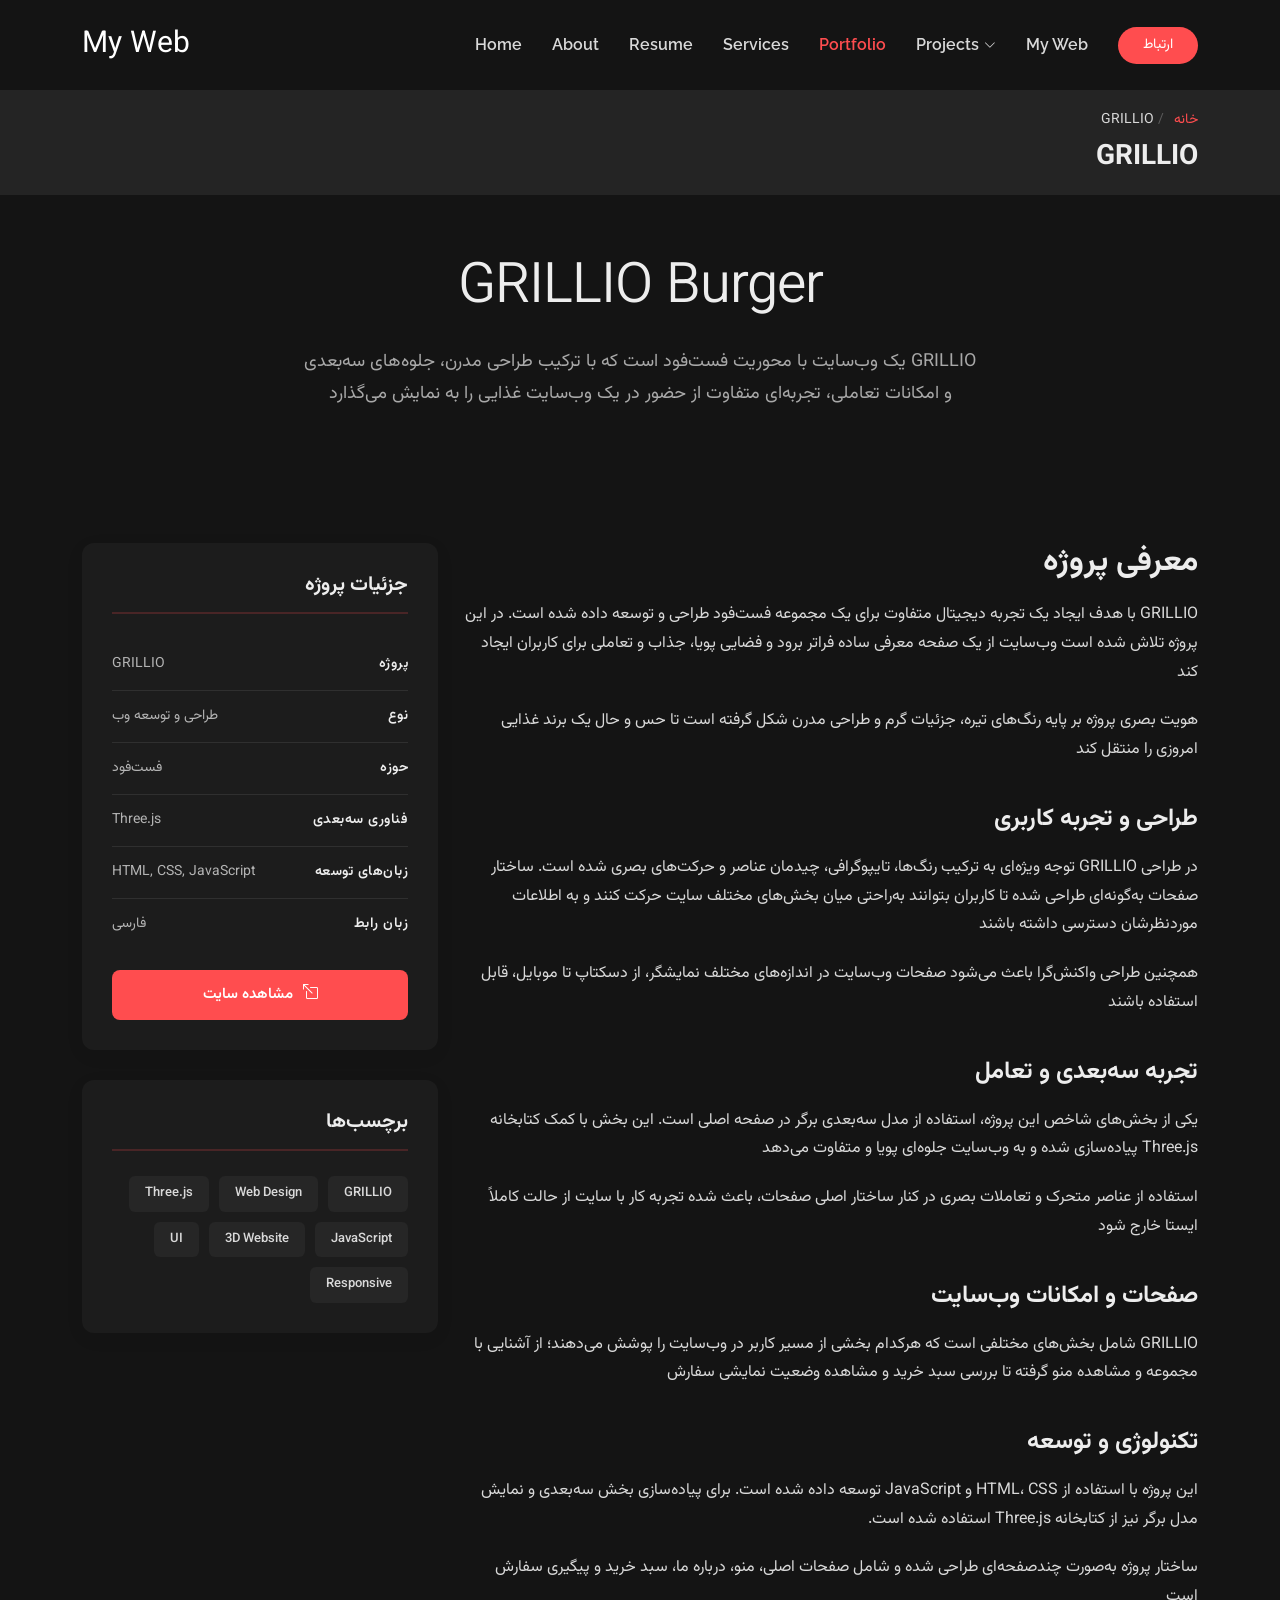
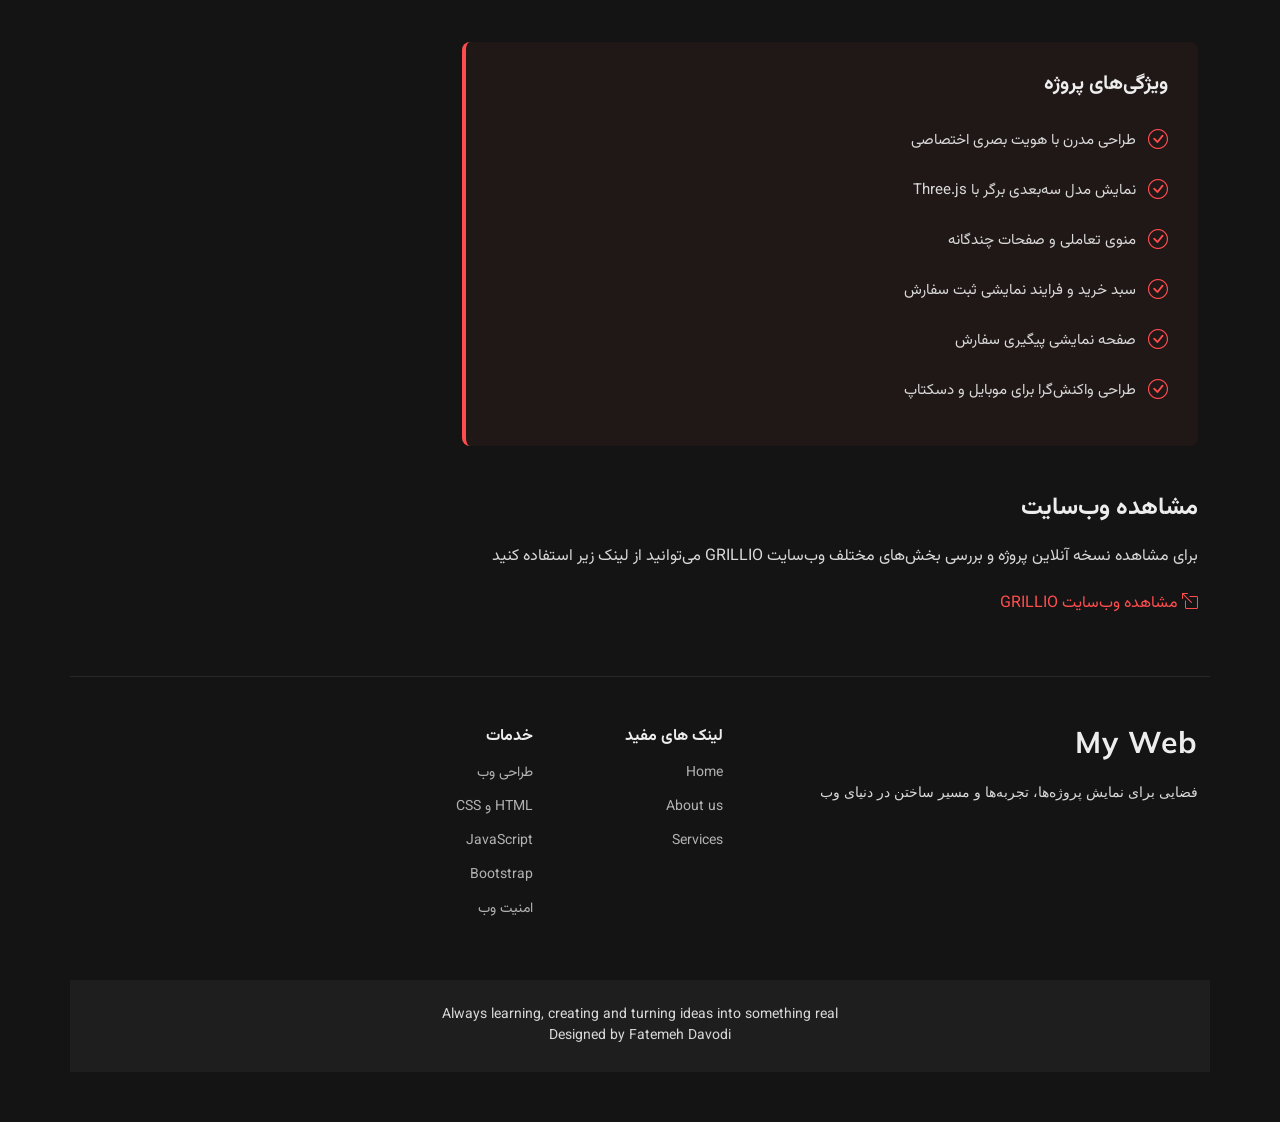
<file: grillio.html>
<!DOCTYPE html>
<html lang="fa" dir="rtl">

<head>
  <meta charset="utf-8">
  <meta content="width=device-width, initial-scale=1.0" name="viewport">

  <title>GRILLIO | My Web</title>

  <meta name="description" content="معرفی پروژه GRILLIO؛ طراحی و توسعه یک وب‌سایت تعاملی برای تجربه‌ای متفاوت در دنیای فست‌فود">
  <meta name="keywords" content="GRILLIO, Web Design, Three.js, JavaScript, 3D Website">

  <!-- Favicons -->
  <link href="assets/img/logo.jpg" rel="icon">
  <link href="assets/img/apple-touch-icon.png" rel="apple-touch-icon">

  <!-- Fonts -->
  <link href="https://fonts.googleapis.com" rel="preconnect">
  <link href="https://fonts.gstatic.com" rel="preconnect" crossorigin>
  <link
    href="https://fonts.googleapis.com/css2?family=Roboto:wght@100;300;400;500;700;900&family=Raleway:wght@100;200;300;400;500;600;700;800;900&family=Mulish:wght@200;300;400;500;600;700;800;900&display=swap"
    rel="stylesheet">

  <link rel="preconnect" href="https://fonts.googleapis.com">
  <link rel="preconnect" href="https://fonts.gstatic.com" crossorigin>
  <link href="https://fonts.googleapis.com/css2?family=Vazirmatn:wght@100..900&display=swap" rel="stylesheet">

  <!-- Vendor CSS Files -->
  <link href="assets/vendor/bootstrap/css/bootstrap.min.css" rel="stylesheet">
  <link href="assets/vendor/bootstrap-icons/bootstrap-icons.css" rel="stylesheet">
  <link href="assets/vendor/aos/aos.css" rel="stylesheet">
  <link href="assets/vendor/glightbox/css/glightbox.min.css" rel="stylesheet">
  <link href="assets/vendor/swiper/swiper-bundle.min.css" rel="stylesheet">

  <!-- Main CSS File -->
  <link href="assets/css/main.css" rel="stylesheet">

</head>


<body class="portfolio-details-page">

  <!-- Header -->

  <header id="header" class="header d-flex align-items-center sticky-top">

    <div class="container-fluid container-xl position-relative d-flex align-items-center">

      <a href="index.html" class="logo d-flex align-items-center me-auto">
        <h1 class="sitename">My Web</h1>
      </a>

      <nav id="navmenu" class="navmenu">

        <ul>
          <li><a href="index.html#hero">Home</a></li>
          <li><a href="index.html#about">About</a></li>
          <li><a href="index.html#resume">Resume</a></li>
          <li><a href="index.html#services">Services</a></li>
          <li><a href="index.html#portfolio" class="active">Portfolio</a></li>

          <li class="dropdown">
            <a href="#">
              <span>Projects</span>
              <i class="bi bi-chevron-down toggle-dropdown"></i>
            </a>

            <ul>
              <li><a href="lume.html">LUMÉ Jewelry</a></li>
              <li><a href="grillio.html">GRILLIO</a></li>
            </ul>
          </li>

          <li><a href="index.html#contact">My Web</a></li>
        </ul>

        <i class="mobile-nav-toggle d-xl-none bi bi-list"></i>

      </nav>

      <a class="btn-getstarted" href="index.html#contact">ارتباط</a>

    </div>

  </header>


  <!-- Main -->

  <main class="main">


    <!-- Page Title -->

    <div class="page-title light-background">

      <div class="container">

        <nav class="breadcrumbs">
          <ol>
            <li>
              <a href="index.html">خانه</a>
            </li>

            <li class="current">
              GRILLIO
            </li>
          </ol>
        </nav>

        <h1>GRILLIO</h1>

      </div>

    </div>


    <!-- Portfolio Details -->

    <section id="portfolio-details" class="portfolio-details section">


      <!-- Section Title -->

      <div class="container section-title" data-aos="fade-up">

        <h2>GRILLIO Burger</h2>

        <p>
          GRILLIO یک وب‌سایت با محوریت فست‌فود است که با ترکیب طراحی مدرن،
          جلوه‌های سه‌بعدی و امکانات تعاملی، تجربه‌ای متفاوت از حضور در یک
          وب‌سایت غذایی را به نمایش می‌گذارد
        </p>

      </div>


      <div class="container" data-aos="fade-up" data-aos-delay="100">

        <div class="row gy-5 mt-4">


          <!-- Main Content -->

          <div class="col-lg-8">

            <div class="portfolio-content" data-aos="fade-up" data-aos-delay="200">


              <!-- Introduction -->

              <h2>معرفی پروژه</h2>

              <p>
                GRILLIO با هدف ایجاد یک تجربه دیجیتال متفاوت برای یک مجموعه
                فست‌فود طراحی و توسعه داده شده است. در این پروژه تلاش شده
                است وب‌سایت از یک صفحه معرفی ساده فراتر برود و فضایی پویا،
                جذاب و تعاملی برای کاربران ایجاد کند
              </p>

              <p>
                هویت بصری پروژه بر پایه رنگ‌های تیره، جزئیات گرم و طراحی
                مدرن شکل گرفته است تا حس و حال یک برند غذایی امروزی را
                منتقل کند
              </p>


              <!-- Website Design -->

              <h3>طراحی و تجربه کاربری</h3>

              <p>
                در طراحی GRILLIO توجه ویژه‌ای به ترکیب رنگ‌ها، تایپوگرافی،
                چیدمان عناصر و حرکت‌های بصری شده است. ساختار صفحات به‌گونه‌ای
                طراحی شده تا کاربران بتوانند به‌راحتی میان بخش‌های مختلف
                سایت حرکت کنند و به اطلاعات موردنظرشان دسترسی داشته باشند
              </p>

              <p>
                همچنین طراحی واکنش‌گرا باعث می‌شود صفحات وب‌سایت در اندازه‌های
                مختلف نمایشگر، از دسکتاپ تا موبایل، قابل استفاده باشند
              </p>


              <!-- 3D Experience -->

              <h3>تجربه سه‌بعدی و تعامل</h3>

              <p>
                یکی از بخش‌های شاخص این پروژه، استفاده از مدل سه‌بعدی برگر
                در صفحه اصلی است. این بخش با کمک کتابخانه Three.js پیاده‌سازی
                شده و به وب‌سایت جلوه‌ای پویا و متفاوت می‌دهد
              </p>

              <p>
                استفاده از عناصر متحرک و تعاملات بصری در کنار ساختار اصلی
                صفحات، باعث شده تجربه کار با سایت از حالت کاملاً ایستا
                خارج شود
              </p>


              <!-- Website Pages -->

              <h3>صفحات و امکانات وب‌سایت</h3>

              <p>
                GRILLIO شامل بخش‌های مختلفی است که هرکدام بخشی از مسیر
                کاربر در وب‌سایت را پوشش می‌دهند؛ از آشنایی با مجموعه
                و مشاهده منو گرفته تا بررسی سبد خرید و مشاهده وضعیت
                نمایشی سفارش
              </p>


              <!-- Technical Section -->

              <h3>تکنولوژی و توسعه</h3>

              <p>
                این پروژه با استفاده از HTML، CSS و JavaScript توسعه داده
                شده است. برای پیاده‌سازی بخش سه‌بعدی و نمایش مدل برگر نیز
                از کتابخانه Three.js استفاده شده است.
              </p>

              <p>
                ساختار پروژه به‌صورت چندصفحه‌ای طراحی شده و شامل صفحات
                اصلی، منو، درباره ما، سبد خرید و پیگیری سفارش است
              </p>


              <!-- Project Highlights -->

              <div class="highlights-box">

                <h4>ویژگی‌های پروژه</h4>

                <ul>

                  <li>
                    <i class="bi bi-check-circle"></i>
                    طراحی مدرن با هویت بصری اختصاصی
                  </li>

                  <li>
                    <i class="bi bi-check-circle"></i>
                    نمایش مدل سه‌بعدی برگر با Three.js
                  </li>

                  <li>
                    <i class="bi bi-check-circle"></i>
                    منوی تعاملی و صفحات چندگانه
                  </li>

                  <li>
                    <i class="bi bi-check-circle"></i>
                    سبد خرید و فرایند نمایشی ثبت سفارش
                  </li>

                  <li>
                    <i class="bi bi-check-circle"></i>
                    صفحه نمایشی پیگیری سفارش
                  </li>

                  <li>
                    <i class="bi bi-check-circle"></i>
                    طراحی واکنش‌گرا برای موبایل و دسکتاپ
                  </li>

                </ul>

              </div>


              <!-- Live Website -->

              <div class="project-cta mt-5">

                <h3>مشاهده وب‌سایت</h3>

                <p>
                  برای مشاهده نسخه آنلاین پروژه و بررسی بخش‌های مختلف
                  وب‌سایت GRILLIO می‌توانید از لینک زیر استفاده کنید
                </p>

                <a
                  href="https://ftmdd.github.io/grillio-website/"
                  class="btn-primary"
                  target="_blank"
                  rel="noopener noreferrer">

                  <i class="bi bi-box-arrow-up-left"></i>
                  مشاهده وب‌سایت GRILLIO

                </a>

              </div>


            </div>

          </div>


          <!-- Sidebar -->

          <div class="col-lg-4">

            <div class="sidebar" data-aos="fade-up" data-aos-delay="200">


              <!-- Project Details Card -->

              <div class="info-card">

                <h3>جزئیات پروژه</h3>

                <div class="info-item">
                  <span class="label">پروژه</span>
                  <span class="value">GRILLIO</span>
                </div>

                <div class="info-item">
                  <span class="label">نوع</span>
                  <span class="value">طراحی و توسعه وب</span>
                </div>

                <div class="info-item">
                  <span class="label">حوزه</span>
                  <span class="value">فست‌فود</span>
                </div>

                <div class="info-item">
                  <span class="label">فناوری سه‌بعدی</span>
                  <span class="value">Three.js</span>
                </div>

                <div class="info-item">
                  <span class="label">زبان‌های توسعه</span>
                  <span class="value">HTML, CSS, JavaScript</span>
                </div>

                <div class="info-item">
                  <span class="label">زبان رابط</span>
                  <span class="value">فارسی</span>
                </div>

                <a
                  href="https://ftmdd.github.io/grillio-website/"
                  class="btn-primary"
                  target="_blank"
                  rel="noopener noreferrer">

                  <i class="bi bi-box-arrow-up-left"></i>
                  مشاهده سایت

                </a>

              </div>


              <!-- Tags -->

              <div class="tags-card" data-aos="fade-up" data-aos-delay="300">

                <h3>برچسب‌ها</h3>

                <div class="tags">

                  <a href="#">GRILLIO</a>
                  <a href="#">Web Design</a>
                  <a href="#">Three.js</a>
                  <a href="#">JavaScript</a>
                  <a href="#">3D Website</a>
                  <a href="#">UI</a>
                  <a href="#">Responsive</a>

                </div>

              </div>


            </div>

          </div>


        </div>

      </div>

    </section>

  </main>


  <!-- Footer -->

  <footer id="footer" class="footer">

    <div class="container footer-top">

      <div class="row gy-4">

        <div class="col-lg-5 col-md-12 footer-about">

          <a href="index.html" class="logo d-flex align-items-center">
            <span class="sitename">My Web</span>
          </a>

          <p>
            فضایی برای نمایش پروژه‌ها، تجربه‌ها و مسیر ساختن
            در دنیای وب
          </p>

        </div>


        <div class="col-lg-2 col-6 footer-links">

          <h4>لینک های مفید</h4>

          <ul>
            <li><a href="index.html">Home</a></li>
            <li><a href="index.html#about">About us</a></li>
            <li><a href="index.html#services">Services</a></li>
          </ul>

        </div>


        <div class="col-lg-2 col-6 footer-links">

          <h4>خدمات</h4>

          <ul>
            <li><a href="index.html#services">طراحی وب</a></li>
            <li><a href="index.html#services">HTML و CSS</a></li>
            <li><a href="index.html#services">JavaScript</a></li>
            <li><a href="index.html#services">Bootstrap</a></li>
            <li><a href="index.html#services">امنیت وب</a></li>
          </ul>

        </div>


      </div>

    </div>


    <div class="container copyright text-center mt-4">

      <p>Always learning, creating and turning ideas into something real</p>

      <p>Designed by Fatemeh Davodi</p>

    </div>

  </footer>


  <!-- Scroll Top -->

  <a href="#" id="scroll-top" class="scroll-top d-flex align-items-center justify-content-center">
    <i class="bi bi-arrow-up-short"></i>
  </a>


  <!-- Preloader -->

  <div id="preloader"></div>


  <!-- Vendor JS Files -->

  <script src="assets/vendor/bootstrap/js/bootstrap.bundle.min.js"></script>
  <script src="assets/vendor/php-email-form/validate.js"></script>
  <script src="assets/vendor/aos/aos.js"></script>
  <script src="assets/vendor/typed.js/typed.umd.js"></script>
  <script src="assets/vendor/waypoints/noframework.waypoints.js"></script>
  <script src="assets/vendor/glightbox/js/glightbox.min.js"></script>
  <script src="assets/vendor/imagesloaded/imagesloaded.pkgd.min.js"></script>
  <script src="assets/vendor/isotope-layout/isotope.pkgd.min.js"></script>
  <script src="assets/vendor/swiper/swiper-bundle.min.js"></script>

  <!-- Main JS File -->

  <script src="assets/js/main.js"></script>

</body>

</html>
</file>
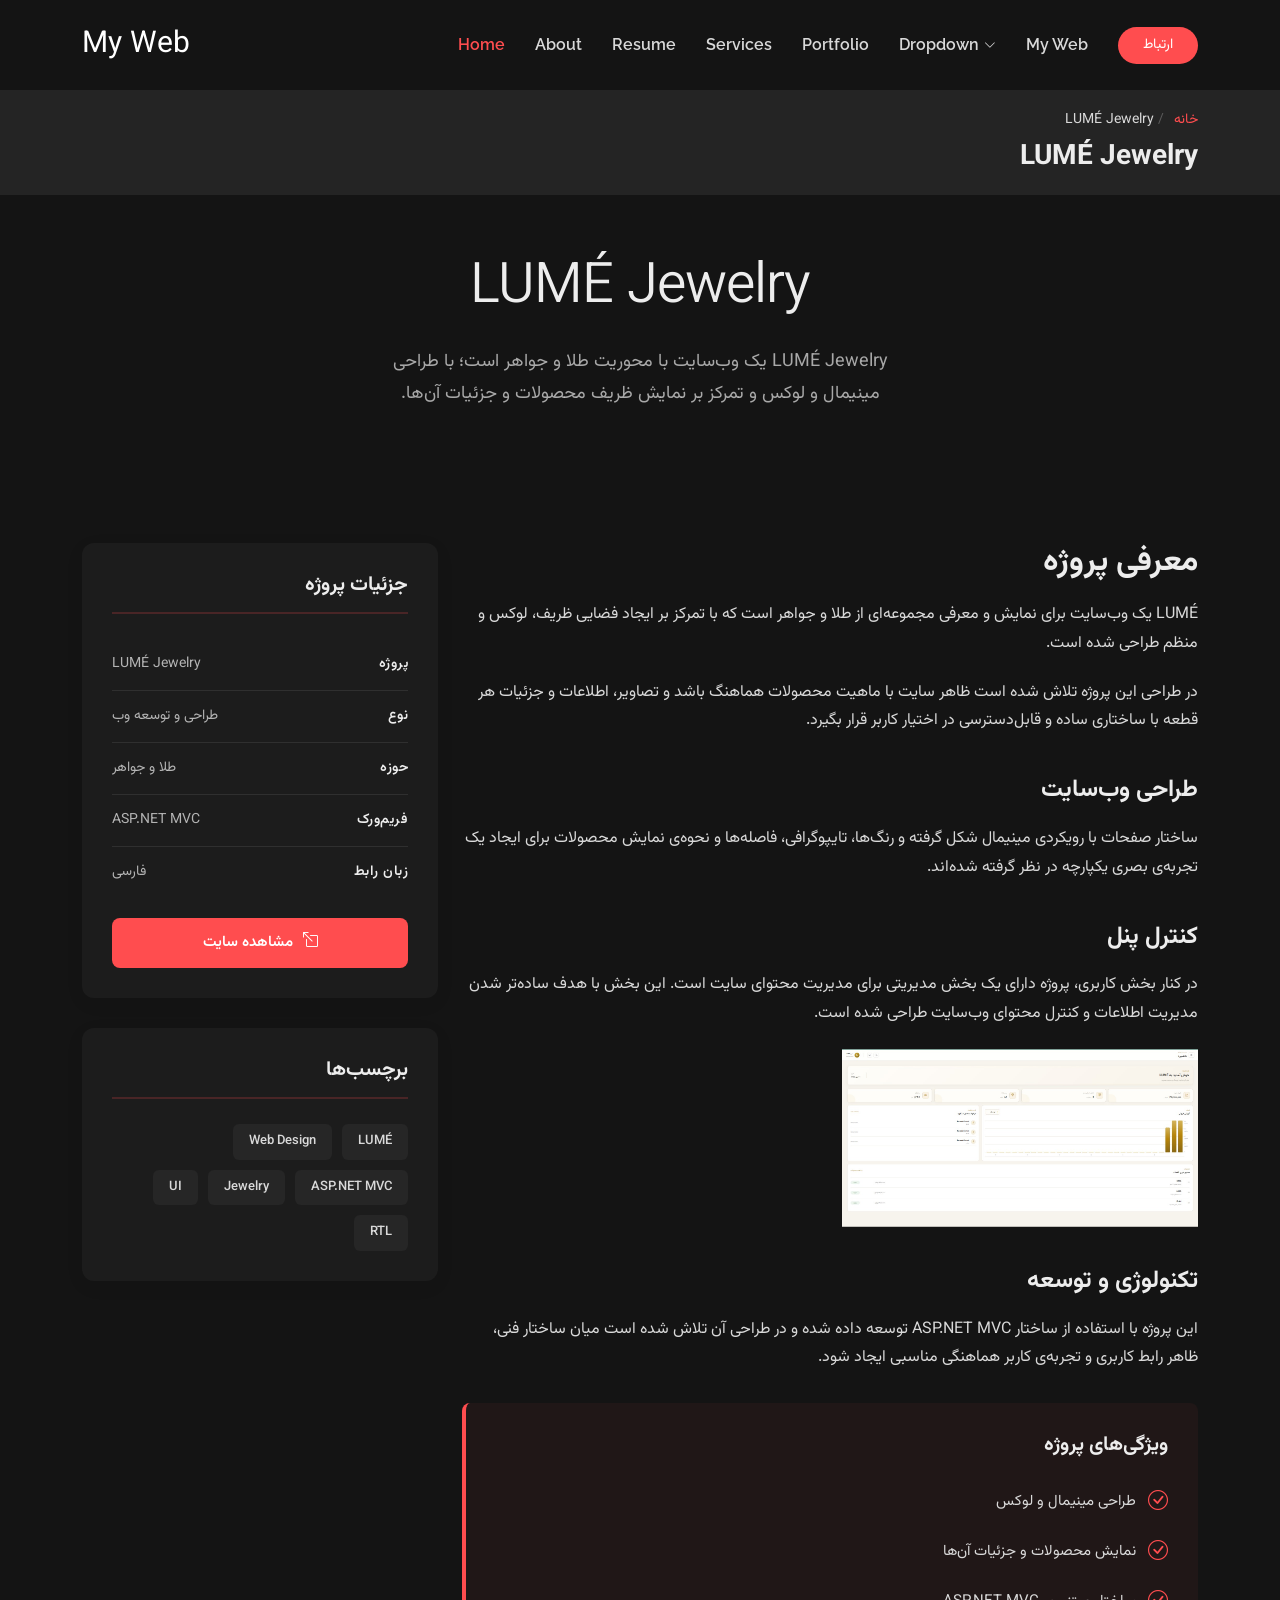
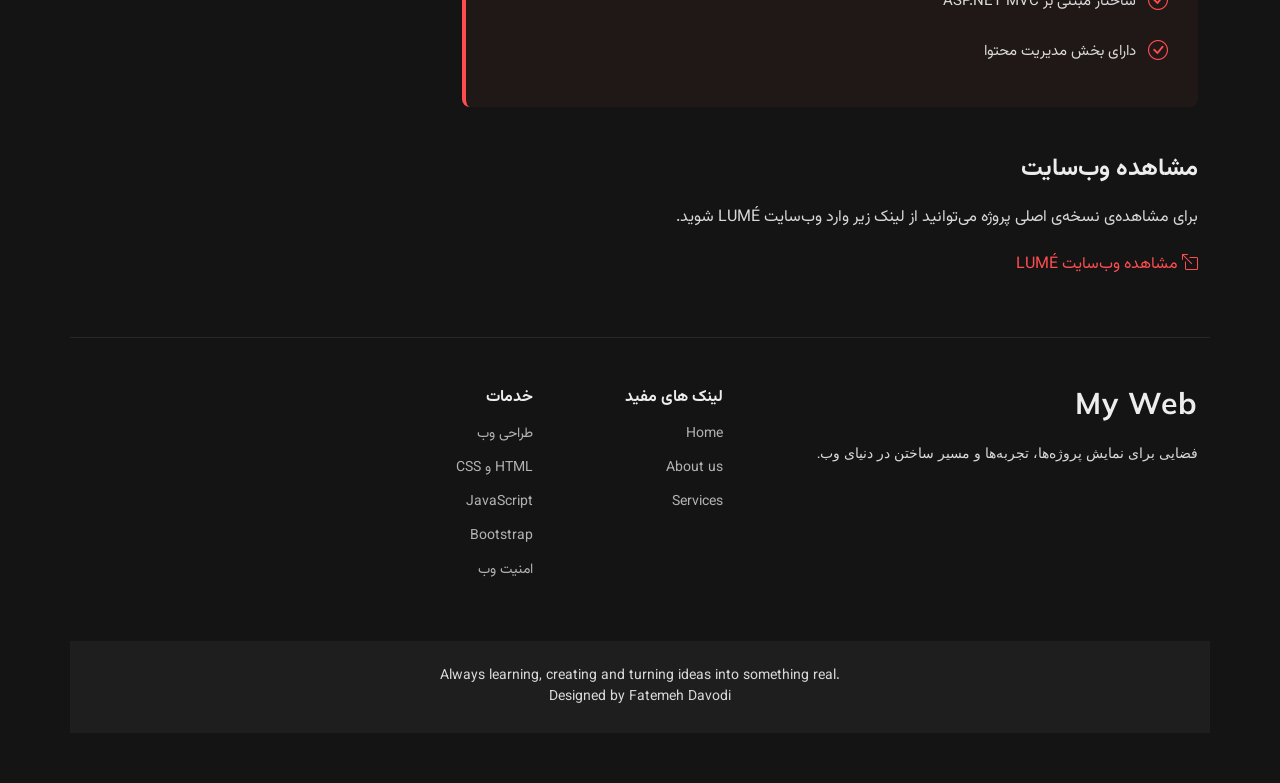
<file: lume.html>
<!DOCTYPE html>
<html lang="fa" dir="rtl">

<head>
  <meta charset="utf-8">
  <meta content="width=device-width, initial-scale=1.0" name="viewport">

  <title>LUMÉ Jewelry | My Web</title>

  <meta name="description" content="معرفی پروژه طراحی و توسعه وب‌سایت LUMÉ Jewelry">
  <meta name="keywords" content="LUMÉ, Jewelry, Web Design, ASP.NET MVC">

  <!-- Favicons -->
  <link href="assets/img/logo.jpg" rel="icon">
  <link href="assets/img/apple-touch-icon.png" rel="apple-touch-icon">

  <!-- Fonts -->
  <link href="https://fonts.googleapis.com" rel="preconnect">
  <link href="https://fonts.gstatic.com" rel="preconnect" crossorigin>
  <link
    href="https://fonts.googleapis.com/css2?family=Roboto:wght@100;300;400;500;700;900&family=Raleway:wght@100;200;300;400;500;600;700;800;900&family=Mulish:wght@200;300;400;500;600;700;800;900&display=swap"
    rel="stylesheet">

  <link rel="preconnect" href="https://fonts.googleapis.com">
  <link rel="preconnect" href="https://fonts.gstatic.com" crossorigin>
  <link href="https://fonts.googleapis.com/css2?family=Vazirmatn:wght@100..900&display=swap" rel="stylesheet">

  <!-- Vendor CSS Files -->
  <link href="assets/vendor/bootstrap/css/bootstrap.min.css" rel="stylesheet">
  <link href="assets/vendor/bootstrap-icons/bootstrap-icons.css" rel="stylesheet">
  <link href="assets/vendor/aos/aos.css" rel="stylesheet">
  <link href="assets/vendor/glightbox/css/glightbox.min.css" rel="stylesheet">
  <link href="assets/vendor/swiper/swiper-bundle.min.css" rel="stylesheet">

  <!-- Main CSS File -->
  <link href="assets/css/main.css" rel="stylesheet">
</head>


<body class="portfolio-details-page">

  <!-- =========================
       Header
  ========================== -->

  <header id="header" class="header d-flex align-items-center sticky-top">

    <div class="container-fluid container-xl position-relative d-flex align-items-center">

      <a href="index.html" class="logo d-flex align-items-center me-auto">
        <h1 class="sitename">My Web</h1>
      </a>

      <nav id="navmenu" class="navmenu">
        <ul>
          <li><a href="#hero" class="active">Home</a></li>
          <li><a href="#about">About</a></li>
          <li><a href="#resume">Resume</a></li>
          <li><a href="#services">Services</a></li>
          <li><a href="#portfolio">Portfolio</a></li>
          <li class="dropdown"><a href="#"><span>Dropdown</span> <i class="bi bi-chevron-down toggle-dropdown"></i></a>
            <ul>
              <li><a href="lume.html">LUMÉ Jewelry</a></li>
              <ul>
                <li><a href="lume.html">LUMÉ Jewelry</a></li>
                <li><a href="grillio.html">GRILLIO</a></li>
                <li><a href="#">Deep Dropdown 3</a></li>
                <li><a href="#">Deep Dropdown 4</a></li>
                <li><a href="#">Deep Dropdown 5</a></li>
              </ul>
          </li>
          <li><a href="grillio.html">GRILLIO</a></li>
          <li><a href="#">Dropdown 3</a></li>
          <li><a href="#">Dropdown 4</a></li>
        </ul>
        </li>
        <li><a href="#contact">My Web</a></li>
        </ul>
        <i class="mobile-nav-toggle d-xl-none bi bi-list"></i>
      </nav>

      <a class="btn-getstarted" href="index.html#contact">ارتباط</a>

    </div>

  </header>


  <!-- =========================
       Main
  ========================== -->

  <main class="main">


    <!-- =========================
         Page Title
    ========================== -->

    <div class="page-title light-background">

      <div class="container">

        <nav class="breadcrumbs">
          <ol>
            <li>
              <a href="index.html">خانه</a>
            </li>

            <li class="current">
              LUMÉ Jewelry
            </li>
          </ol>
        </nav>

        <h1>LUMÉ Jewelry</h1>

      </div>

    </div>


    <!-- =========================
         Portfolio Details
    ========================== -->

    <section id="portfolio-details" class="portfolio-details section">


      <!-- Section Title -->

      <div class="container section-title" data-aos="fade-up">

        <h2>LUMÉ Jewelry</h2>

        <p>
          LUMÉ Jewelry یک وب‌سایت با محوریت طلا و جواهر است؛
          با طراحی مینیمال و لوکس و تمرکز بر نمایش ظریف محصولات و جزئیات آن‌ها.
        </p>

      </div>


      <div class="container" data-aos="fade-up" data-aos-delay="100">

        <div class="row gy-5 mt-4">


          <!-- =========================
               Main Content
          ========================== -->

          <div class="col-lg-8">

            <div class="portfolio-content" data-aos="fade-up" data-aos-delay="200">


              <!-- Introduction -->

              <h2>معرفی پروژه</h2>

              <p>
                LUMÉ یک وب‌سایت برای نمایش و معرفی مجموعه‌ای از طلا و جواهر است
                که با تمرکز بر ایجاد فضایی ظریف، لوکس و منظم طراحی شده است.
              </p>

              <p>
                در طراحی این پروژه تلاش شده است ظاهر سایت با ماهیت محصولات
                هماهنگ باشد و تصاویر، اطلاعات و جزئیات هر قطعه با ساختاری
                ساده و قابل‌دسترسی در اختیار کاربر قرار بگیرد.
              </p>


              <!-- Website Design -->

              <h3>طراحی وب‌سایت</h3>

              <p>
                ساختار صفحات با رویکردی مینیمال شکل گرفته و رنگ‌ها،
                تایپوگرافی، فاصله‌ها و نحوه‌ی نمایش محصولات برای ایجاد
                یک تجربه‌ی بصری یکپارچه در نظر گرفته شده‌اند.
              </p>


              <!-- Admin Panel -->

              <h3>کنترل پنل</h3>

              <p>
                در کنار بخش کاربری، پروژه دارای یک بخش مدیریتی برای مدیریت
                محتوای سایت است. این بخش با هدف ساده‌تر شدن مدیریت اطلاعات
                و کنترل محتوای وب‌سایت طراحی شده است.
              </p>


              <!-- Admin Gallery -->

              <div class="project-gallery admin-gallery">

                <div class="row gy-4">

                  <div class="col-md-6">

                    <div class="gallery-item">

                      <a href="assets/img/lume1.jpg" class="glightbox" data-gallery="lume-admin">

                        <img src="assets/img/lume1.jpg" alt="LUMÉ Admin Panel" class="img-fluid">

                      </a>

                    </div>

                  </div>

                </div>

              </div>

              <!-- Technical Section -->

              <h3>تکنولوژی و توسعه</h3>

              <p>
                این پروژه با استفاده از ساختار ASP.NET MVC توسعه داده شده
                و در طراحی آن تلاش شده است میان ساختار فنی، ظاهر رابط کاربری
                و تجربه‌ی کاربر هماهنگی مناسبی ایجاد شود.
              </p>


              <!-- Project Highlights -->

              <div class="highlights-box">

                <h4>ویژگی‌های پروژه</h4>

                <ul>

                  <li>
                    <i class="bi bi-check-circle"></i>
                    طراحی مینیمال و لوکس
                  </li>

                  <li>
                    <i class="bi bi-check-circle"></i>
                    نمایش محصولات و جزئیات آن‌ها
                  </li>

                  <li>
                    <i class="bi bi-check-circle"></i>
                    ساختار مبتنی بر ASP.NET MVC
                  </li>

                  <li>
                    <i class="bi bi-check-circle"></i>
                    دارای بخش مدیریت محتوا
                  </li>

                </ul>

              </div>

              <!-- Live Website -->

              <div class="project-cta mt-5">

                <h3>مشاهده وب‌سایت</h3>

                <p>
                  برای مشاهده‌ی نسخه‌ی اصلی پروژه می‌توانید از لینک زیر
                  وارد وب‌سایت LUMÉ شوید.
                </p>

                <!--
                  آدرس واقعی سایت LUMÉ را بعداً اینجا قرار می‌دهیم.
                -->

                <a href="https://ftmdd.github.io/lume-jewelry/" class="btn-primary" target="_blank"
                  rel="noopener noreferrer">

                  <i class="bi bi-box-arrow-up-left"></i>
                  مشاهده وب‌سایت LUMÉ

                </a>

              </div>


            </div>

          </div>


          <!-- =========================
               Sidebar
          ========================== -->

          <div class="col-lg-4">

            <div class="sidebar" data-aos="fade-up" data-aos-delay="200">


              <!-- Project Details Card -->

              <div class="info-card">

                <h3>جزئیات پروژه</h3>

                <div class="info-item">
                  <span class="label">پروژه</span>
                  <span class="value">LUMÉ Jewelry</span>
                </div>

                <div class="info-item">
                  <span class="label">نوع</span>
                  <span class="value">طراحی و توسعه وب</span>
                </div>

                <div class="info-item">
                  <span class="label">حوزه</span>
                  <span class="value">طلا و جواهر</span>
                </div>

                <div class="info-item">
                  <span class="label">فریم‌ورک</span>
                  <span class="value">ASP.NET MVC</span>
                </div>

                <div class="info-item">
                  <span class="label">زبان رابط</span>
                  <span class="value">فارسی</span>
                </div>

                <a href="https://ftmdd.github.io/lume-jewelry/" class="btn-primary" target="_blank"
                  rel="noopener noreferrer">

                  <i class="bi bi-box-arrow-up-left"></i>
                  مشاهده سایت

                </a>

              </div>


              <!-- Tags -->

              <div class="tags-card" data-aos="fade-up" data-aos-delay="300">

                <h3>برچسب‌ها</h3>

                <div class="tags">

                  <a href="#">LUMÉ</a>
                  <a href="#">Web Design</a>
                  <a href="#">ASP.NET MVC</a>
                  <a href="#">Jewelry</a>
                  <a href="#">UI</a>
                  <a href="#">RTL</a>

                </div>

              </div>


            </div>

          </div>


        </div>

      </div>

    </section>

  </main>


  <!-- =========================
       Footer
  ========================== -->

  <footer id="footer" class="footer">

    <div class="container footer-top">

      <div class="row gy-4">


        <!-- About -->

        <div class="col-lg-5 col-md-12 footer-about">

          <a href="index.html" class="logo d-flex align-items-center">

            <span class="sitename">My Web</span>

          </a>

          <p>
            فضایی برای نمایش پروژه‌ها، تجربه‌ها و مسیر ساختن
            در دنیای وب.
          </p>

        </div>


        <!-- Useful Links -->

        <div class="col-lg-2 col-6 footer-links">

          <h4>لینک های مفید</h4>

          <ul>

            <li>
              <a href="index.html">Home</a>
            </li>

            <li>
              <a href="index.html#about">About us</a>
            </li>

            <li>
              <a href="index.html#services">Services</a>
            </li>

          </ul>

        </div>


        <!-- Services -->

        <div class="col-lg-2 col-6 footer-links">

          <h4>خدمات</h4>

          <ul>

            <li>
              <a href="index.html#services">طراحی وب</a>
            </li>

            <li>
              <a href="index.html#services">HTML و CSS</a>
            </li>

            <li>
              <a href="index.html#services">JavaScript</a>
            </li>

            <li>
              <a href="index.html#services">Bootstrap</a>
            </li>

            <li>
              <a href="index.html#services">امنیت وب</a>
            </li>

          </ul>

        </div>

        <!-- Copyright -->

        <div class="container copyright text-center mt-4">

          <p>.Always learning, creating and turning ideas into something real</p>
          <p>Designed by Fatemeh Davodi</p>

        </div>

  </footer>


  <!-- Scroll Top -->

  <a href="#" id="scroll-top" class="scroll-top d-flex align-items-center justify-content-center">

    <i class="bi bi-arrow-up-short"></i>

  </a>


  <!-- Preloader -->

  <div id="preloader"></div>


  <!-- Vendor JS Files -->

  <script src="assets/vendor/bootstrap/js/bootstrap.bundle.min.js"></script>
  <script src="assets/vendor/php-email-form/validate.js"></script>
  <script src="assets/vendor/aos/aos.js"></script>
  <script src="assets/vendor/typed.js/typed.umd.js"></script>
  <script src="assets/vendor/waypoints/noframework.waypoints.js"></script>
  <script src="assets/vendor/glightbox/js/glightbox.min.js"></script>
  <script src="assets/vendor/imagesloaded/imagesloaded.pkgd.min.js"></script>
  <script src="assets/vendor/isotope-layout/isotope.pkgd.min.js"></script>
  <script src="assets/vendor/swiper/swiper-bundle.min.js"></script>

  <!-- Main JS File -->

  <script src="assets/js/main.js"></script>

</body>

</html>
</file>
<file: assets/css/main.css>
/**
* Template Name: Craftivo
* Template URL: https://bootstrapmade.com/craftivo-bootstrap-portfolio-template/
* Updated: Oct 04 2025 with Bootstrap v5.3.8
* Author: BootstrapMade.com
* License: https://bootstrapmade.com/license/
*/

@charset "UTF-8";

/*--------------------------------------------------------------
# Font & Color Variables
# Help: https://bootstrapmade.com/color-system/
--------------------------------------------------------------*/
/* Fonts */
:root {
  --default-font: "Roboto",  system-ui, -apple-system, "Segoe UI", Roboto, "Helvetica Neue", Arial, "Noto Sans", "Liberation Sans", sans-serif, "Apple Color Emoji", "Segoe UI Emoji", "Segoe UI Symbol", "Noto Color Emoji";
  --heading-font: "Mulish",  sans-serif;
  --nav-font: "Raleway",  sans-serif;
}

/* Global Colors - The following color variables are used throughout the website. Updating them here will change the color scheme of the entire website */
:root { 
  --background-color: #141414; /* Background color for the entire website, including individual sections */
  --default-color: #d9d9d9; /* Default color used for the majority of the text content across the entire website */
  --heading-color: #ededed; /* Color for headings, subheadings and title throughout the website */
  --accent-color: #ff4d4f; /* Accent color that represents your brand on the website. It's used for buttons, links, and other elements that need to stand out */
  --surface-color: #1c1c1c; /* The surface color is used as a background of boxed elements within sections, such as cards, icon boxes, or other elements that require a visual separation from the global background. */
  --contrast-color: #ffffff; /* Contrast color for text, ensuring readability against backgrounds of accent, heading, or default colors. */
}

/* Nav Menu Colors - The following color variables are used specifically for the navigation menu. They are separate from the global colors to allow for more customization options */
:root {
  --nav-color: #d9d9d9;  /* The default color of the main navmenu links */
  --nav-hover-color: #ff4d4f; /* Applied to main navmenu links when they are hovered over or active */
  --nav-mobile-background-color: #2e2e2e; /* Used as the background color for mobile navigation menu */
  --nav-dropdown-background-color: #2e2e2e; /* Used as the background color for dropdown items that appear when hovering over primary navigation items */
  --nav-dropdown-color: #d9d9d9; /* Used for navigation links of the dropdown items in the navigation menu. */
  --nav-dropdown-hover-color: #ff4d4f; /* Similar to --nav-hover-color, this color is applied to dropdown navigation links when they are hovered over. */
}

/* Color Presets - These classes override global colors when applied to any section or element, providing reuse of the sam color scheme. */

.light-background {
  --background-color: rgba(41, 41, 41, 0.8);
  --surface-color: #484848;
}

.dark-background {
  --background-color: #060606;
  --default-color: #ffffff;
  --heading-color: #ffffff;
  --surface-color: #252525;
  --contrast-color: #ffffff;
}

/* Smooth scroll */
:root {
  scroll-behavior: smooth;
}

/*--------------------------------------------------------------
# General Styling & Shared Classes
--------------------------------------------------------------*/
body {
  color: var(--default-color);
  background-color: var(--background-color);
  font-family: var(--default-font);
}

a {
  color: var(--accent-color);
  text-decoration: none;
  transition: 0.3s;
}

a:hover {
  color: color-mix(in srgb, var(--accent-color), transparent 25%);
  text-decoration: none;
}

h1,
h2,
h3,
h4,
h5,
h6 {
  color: var(--heading-color);
  font-family: var(--heading-font);
}

/* PHP Email Form Messages
------------------------------*/
.php-email-form .error-message {
  display: none;
  background: #df1529;
  color: #ffffff;
  text-align: left;
  padding: 15px;
  margin-bottom: 24px;
  font-weight: 600;
}

.php-email-form .sent-message {
  display: none;
  color: #ffffff;
  background: #059652;
  text-align: center;
  padding: 15px;
  margin-bottom: 24px;
  font-weight: 600;
}

.php-email-form .loading {
  display: none;
  background: var(--surface-color);
  text-align: center;
  padding: 15px;
  margin-bottom: 24px;
}

.php-email-form .loading:before {
  content: "";
  display: inline-block;
  border-radius: 50%;
  width: 24px;
  height: 24px;
  margin: 0 10px -6px 0;
  border: 3px solid var(--accent-color);
  border-top-color: var(--surface-color);
  animation: php-email-form-loading 1s linear infinite;
}

@keyframes php-email-form-loading {
  0% {
    transform: rotate(0deg);
  }

  100% {
    transform: rotate(360deg);
  }
}

/*--------------------------------------------------------------
# Global Header
--------------------------------------------------------------*/
.header {
  --heading-color: #ffffff;
  color: var(--default-color);
  background-color: var(--background-color);
  padding: 15px 0;
  transition: all 0.5s;
  z-index: 997;
}

.header .logo {
  line-height: 1;
}

.header .logo img {
  max-height: 36px;
  margin-right: 8px;
}

.header .logo h1 {
  font-size: 30px;
  margin: 0;
  font-weight: 400;
  color: var(--heading-color);
}

.header .btn-getstarted,
.header .btn-getstarted:focus {
  color: var(--contrast-color);
  background: var(--accent-color);
  font-size: 14px;
  padding: 8px 25px;
  margin: 0 0 0 30px;
  border-radius: 50px;
  transition: 0.3s;
}

.header .btn-getstarted:hover,
.header .btn-getstarted:focus:hover {
  color: var(--contrast-color);
  background: color-mix(in srgb, var(--accent-color), transparent 15%);
}

@media (max-width: 1200px) {
  .header .logo {
    order: 1;
  }

  .header .btn-getstarted {
    order: 2;
    margin: 0 15px 0 0;
    padding: 6px 15px;
  }

  .header .navmenu {
    order: 3;
  }
}

.scrolled .header {
  box-shadow: 0px 0 18px rgba(0, 0, 0, 0.1);
}

/* Global Header on Scroll
------------------------------*/
.scrolled .header {
  --background-color: rgba(20, 20, 20, 0.8);
}

/* Index Page Header
------------------------------*/
.index-page .header {
  --background-color: rgba(255, 255, 255, 0);
}

/* Index Page Header on Scroll
------------------------------*/
.index-page.scrolled .header {
  --background-color: rgba(20, 20, 20, 0.8);
}

/*--------------------------------------------------------------
# Navigation Menu
--------------------------------------------------------------*/
/* Navmenu - Desktop */
@media (min-width: 1200px) {
  .navmenu {
    padding: 0;
  }

  .navmenu ul {
    margin: 0;
    padding: 0;
    display: flex;
    list-style: none;
    align-items: center;
  }

  .navmenu li {
    position: relative;
  }

  .navmenu a,
  .navmenu a:focus {
    color: var(--nav-color);
    padding: 18px 15px;
    font-size: 16px;
    font-family: var(--nav-font);
    font-weight: 600;
    display: flex;
    align-items: center;
    justify-content: space-between;
    white-space: nowrap;
    transition: 0.3s;
  }

  .navmenu a i,
  .navmenu a:focus i {
    font-size: 12px;
    line-height: 0;
    margin-left: 5px;
    transition: 0.3s;
  }

  .navmenu li:last-child a {
    padding-right: 0;
  }

  .navmenu li:hover>a,
  .navmenu .active,
  .navmenu .active:focus {
    color: var(--nav-hover-color);
  }

  .navmenu .dropdown ul {
    margin: 0;
    padding: 10px 0;
    background: var(--nav-dropdown-background-color);
    display: block;
    position: absolute;
    visibility: hidden;
    left: 14px;
    top: 130%;
    opacity: 0;
    transition: 0.3s;
    border-radius: 4px;
    z-index: 99;
    box-shadow: 0px 0px 30px rgba(0, 0, 0, 0.1);
  }

  .navmenu .dropdown ul li {
    min-width: 200px;
  }

  .navmenu .dropdown ul a {
    padding: 10px 20px;
    font-size: 15px;
    text-transform: none;
    color: var(--nav-dropdown-color);
  }

  .navmenu .dropdown ul a i {
    font-size: 12px;
  }

  .navmenu .dropdown ul a:hover,
  .navmenu .dropdown ul .active:hover,
  .navmenu .dropdown ul li:hover>a {
    color: var(--nav-dropdown-hover-color);
  }

  .navmenu .dropdown:hover>ul {
    opacity: 1;
    top: 100%;
    visibility: visible;
  }

  .navmenu .dropdown .dropdown ul {
    top: 0;
    left: -90%;
    visibility: hidden;
  }

  .navmenu .dropdown .dropdown:hover>ul {
    opacity: 1;
    top: 0;
    left: -100%;
    visibility: visible;
  }
}

/* Navmenu - Mobile */
@media (max-width: 1199px) {
  .mobile-nav-toggle {
    color: var(--nav-color);
    font-size: 28px;
    line-height: 0;
    margin-right: 10px;
    cursor: pointer;
    transition: color 0.3s;
  }

  .navmenu {
    padding: 0;
    z-index: 9997;
  }

  .navmenu ul {
    display: none;
    list-style: none;
    position: absolute;
    inset: 60px 20px 20px 20px;
    padding: 10px 0;
    margin: 0;
    border-radius: 6px;
    background-color: var(--nav-mobile-background-color);
    overflow-y: auto;
    transition: 0.3s;
    z-index: 9998;
    box-shadow: 0px 0px 30px rgba(0, 0, 0, 0.1);
  }

  .navmenu a,
  .navmenu a:focus {
    color: var(--nav-dropdown-color);
    padding: 10px 20px;
    font-family: var(--nav-font);
    font-size: 17px;
    font-weight: 500;
    display: flex;
    align-items: center;
    justify-content: space-between;
    white-space: nowrap;
    transition: 0.3s;
  }

  .navmenu a i,
  .navmenu a:focus i {
    font-size: 12px;
    line-height: 0;
    margin-left: 5px;
    width: 30px;
    height: 30px;
    display: flex;
    align-items: center;
    justify-content: center;
    border-radius: 50%;
    transition: 0.3s;
    background-color: color-mix(in srgb, var(--accent-color), transparent 90%);
  }

  .navmenu a i:hover,
  .navmenu a:focus i:hover {
    background-color: var(--accent-color);
    color: var(--contrast-color);
  }

  .navmenu a:hover,
  .navmenu .active,
  .navmenu .active:focus {
    color: var(--nav-dropdown-hover-color);
  }

  .navmenu .active i,
  .navmenu .active:focus i {
    background-color: var(--accent-color);
    color: var(--contrast-color);
    transform: rotate(180deg);
  }

  .navmenu .dropdown ul {
    position: static;
    display: none;
    z-index: 99;
    padding: 10px 0;
    margin: 10px 20px;
    background-color: var(--nav-dropdown-background-color);
    border: 1px solid color-mix(in srgb, var(--default-color), transparent 90%);
    box-shadow: none;
    transition: all 0.5s ease-in-out;
  }

  .navmenu .dropdown ul ul {
    background-color: rgba(33, 37, 41, 0.1);
  }

  .navmenu .dropdown>.dropdown-active {
    display: block;
    background-color: rgba(33, 37, 41, 0.03);
  }

  .mobile-nav-active {
    overflow: hidden;
  }

  .mobile-nav-active .mobile-nav-toggle {
    color: #fff;
    position: absolute;
    font-size: 32px;
    top: 15px;
    right: 15px;
    margin-right: 0;
    z-index: 9999;
  }

  .mobile-nav-active .navmenu {
    position: fixed;
    overflow: hidden;
    inset: 0;
    background: rgba(33, 37, 41, 0.8);
    transition: 0.3s;
  }

  .mobile-nav-active .navmenu>ul {
    display: block;
  }
}

/*--------------------------------------------------------------
# Global Footer
--------------------------------------------------------------*/
.footer {
  color: var(--default-color);
  background-color: var(--background-color);
  font-size: 14px;
  padding-bottom: 50px;
  position: relative;
}

.footer .footer-top {
  padding-top: 50px;
  border-top: 1px solid color-mix(in srgb, var(--default-color), transparent 90%);
}

.footer .footer-about .logo {
  line-height: 1;
  margin-bottom: 25px;
}

.footer .footer-about .logo img {
  max-height: 40px;
  margin-right: 6px;
}

.footer .footer-about .logo span {
  color: var(--heading-color);
  font-size: 30px;
  font-weight: 700;
  letter-spacing: 1px;
  font-family: var(--heading-font);
}

.footer .footer-about p {
  font-size: 14px;
  font-family: var(--heading-font);
}

.footer .social-links a {
  display: flex;
  align-items: center;
  justify-content: center;
  width: 40px;
  height: 40px;
  border-radius: 50%;
  border: 1px solid color-mix(in srgb, var(--default-color), transparent 50%);
  font-size: 16px;
  color: color-mix(in srgb, var(--default-color), transparent 50%);
  margin-right: 10px;
  transition: 0.3s;
}

.footer .social-links a:hover {
  color: var(--accent-color);
  border-color: var(--accent-color);
}

.footer h4 {
  font-size: 16px;
  font-weight: bold;
  position: relative;
  padding-bottom: 12px;
}

.footer .footer-links {
  margin-bottom: 30px;
}

.footer .footer-links ul {
  list-style: none;
  padding: 0;
  margin: 0;
}

.footer .footer-links ul i {
  padding-right: 2px;
  font-size: 12px;
  line-height: 0;
}

.footer .footer-links ul li {
  padding: 10px 0;
  display: flex;
  align-items: center;
}

.footer .footer-links ul li:first-child {
  padding-top: 0;
}

.footer .footer-links ul a {
  color: color-mix(in srgb, var(--default-color), transparent 20%);
  display: inline-block;
  line-height: 1;
}

.footer .footer-links ul a:hover {
  color: var(--accent-color);
}

.footer .footer-contact p {
  margin-bottom: 5px;
}

.footer .copyright {
  padding-top: 25px;
  padding-bottom: 25px;
  background-color: color-mix(in srgb, var(--default-color), transparent 95%);
}

.footer .copyright p {
  margin-bottom: 0;
}

.footer .credits {
  margin-top: 6px;
  font-size: 13px;
}

/*--------------------------------------------------------------
# Preloader
--------------------------------------------------------------*/
#preloader {
  position: fixed;
  inset: 0;
  z-index: 999999;
  overflow: hidden;
  background: var(--background-color);
  transition: all 0.6s ease-out;
}

#preloader:before {
  content: "";
  position: fixed;
  top: calc(50% - 30px);
  left: calc(50% - 30px);
  border: 6px solid #ffffff;
  border-color: var(--accent-color) transparent var(--accent-color) transparent;
  border-radius: 50%;
  width: 60px;
  height: 60px;
  animation: animate-preloader 1.5s linear infinite;
}

@keyframes animate-preloader {
  0% {
    transform: rotate(0deg);
  }

  100% {
    transform: rotate(360deg);
  }
}

/*--------------------------------------------------------------
# Scroll Top Button
--------------------------------------------------------------*/
.scroll-top {
  position: fixed;
  visibility: hidden;
  opacity: 0;
  right: 15px;
  bottom: 15px;
  z-index: 99999;
  background-color: var(--accent-color);
  width: 40px;
  height: 40px;
  border-radius: 4px;
  transition: all 0.4s;
}

.scroll-top i {
  font-size: 24px;
  color: var(--contrast-color);
  line-height: 0;
}

.scroll-top:hover {
  background-color: color-mix(in srgb, var(--accent-color), transparent 20%);
  color: var(--contrast-color);
}

.scroll-top.active {
  visibility: visible;
  opacity: 1;
}

/*--------------------------------------------------------------
# Disable aos animation delay on mobile devices
--------------------------------------------------------------*/
@media screen and (max-width: 768px) {
  [data-aos-delay] {
    transition-delay: 0 !important;
  }
}

/*--------------------------------------------------------------
# Global Page Titles & Breadcrumbs
--------------------------------------------------------------*/
.page-title {
  color: var(--default-color);
  background-color: var(--background-color);
  padding: 20px 0;
  position: relative;
}

.page-title h1 {
  font-size: 28px;
  font-weight: 700;
  margin: 0;
}

.page-title .breadcrumbs ol {
  display: flex;
  flex-wrap: wrap;
  list-style: none;
  padding: 0 0 10px 0;
  margin: 0;
  font-size: 14px;
  font-weight: 400;
}

.page-title .breadcrumbs ol li+li {
  padding-left: 10px;
}

.page-title .breadcrumbs ol li+li::before {
  content: "/";
  display: inline-block;
  padding-right: 10px;
  color: color-mix(in srgb, var(--default-color), transparent 70%);
}

/*--------------------------------------------------------------
# Global Sections
--------------------------------------------------------------*/
section,
.section {
  color: var(--default-color);
  background-color: var(--background-color);
  padding: 60px 0;
  scroll-margin-top: 90px;
  overflow: clip;
}

@media (max-width: 1199px) {

  section,
  .section {
    scroll-margin-top: 66px;
  }
}

/*--------------------------------------------------------------
# Global Section Titles
--------------------------------------------------------------*/
.section-title {
  text-align: center;
  padding-bottom: 60px;
  position: relative;
}

.section-title h2 {
  font-size: 3.5rem;
  font-weight: 300;
  line-height: 1.2;
  color: var(--heading-color);
  margin-bottom: 1.5rem;
  letter-spacing: -1px;
}

@media (max-width: 768px) {
  .section-title h2 {
    font-size: 2.5rem;
  }
}

.section-title .subtitle {
  display: inline-block;
  font-size: 0.875rem;
  font-weight: 400;
  color: var(--accent-color);
  text-transform: uppercase;
  letter-spacing: 2px;
  margin-bottom: 1.5rem;
  position: relative;
}

.section-title .subtitle::after {
  content: "";
  position: absolute;
  bottom: -8px;
  left: 50%;
  transform: translateX(-50%);
  width: 40px;
  height: 1px;
  background: var(--accent-color);
}

.section-title p {
  font-size: 1.125rem;
  line-height: 1.8;
  color: color-mix(in srgb, var(--default-color), transparent 25%);
  max-width: 900px;
  margin: 0 auto;
  text-wrap: balance;
}

/*--------------------------------------------------------------
# Hero Section
--------------------------------------------------------------*/
.hero {
  padding-top: 80px;
  min-height: 100vh;
  position: relative;
  display: flex;
  align-items: center;
  justify-content: center;
  overflow: hidden;
  padding-bottom: 80px;
}

.hero img {
  position: absolute;
  inset: 0;
  display: block;
  width: 100%;
  height: 100%;
  object-fit: cover;
  z-index: 1;
}

.hero:before {
  content: "";
  background: color-mix(in srgb, var(--background-color), transparent 30%);
  position: absolute;
  inset: 0;
  z-index: 2;
  border-radius: 0;
}

.hero .container {
  position: relative;
  z-index: 3;
}

.hero h2 {
  margin: 0;
  font-size: 48px;
  font-weight: 700;
}

.hero p {
  margin: 10px 0 0 0;
  font-size: 24px;
  color: color-mix(in srgb, var(--default-color), transparent 20%);
}

.hero p span {
  color: var(--accent-color);
  letter-spacing: 1px;
  border-bottom: 2px solid var(--accent-color);
}

.hero .social-links {
  margin-top: 30px;
  display: flex;
  justify-content: center;
  gap: 15px;
}

.hero .social-links a {
  display: flex;
  align-items: center;
  justify-content: center;
  width: 50px;
  height: 50px;
  border-radius: 50%;
  background: color-mix(in srgb, var(--default-color), transparent 92%);
  color: var(--default-color);
  font-size: 20px;
  transition: 0.3s;
}

.hero .social-links a:hover {
  background: var(--accent-color);
  color: var(--contrast-color);
  transform: translateY(-3px);
}

@media (max-width: 768px) {
  .hero h2 {
    font-size: 32px;
  }

  .hero p {
    font-size: 20px;
  }
}

/*--------------------------------------------------------------
# About Section
--------------------------------------------------------------*/
.about {
  overflow: hidden;
  position: relative;
}

.about::before {
  content: "";
  position: absolute;
  top: -50%;
  right: -20%;
  width: 800px;
  height: 800px;
  background: radial-gradient(circle, color-mix(in srgb, var(--accent-color), transparent 85%) 0%, transparent 70%);
  border-radius: 50%;
  z-index: 0;
  pointer-events: none;
}

.about .container {
  position: relative;
  z-index: 1;
}

.about .profile-card {
  background: var(--surface-color);
  border-radius: 24px;
  padding: 40px;
  box-shadow: 0 8px 30px rgba(0, 0, 0, 0.08);
  position: sticky;
  top: 100px;
}

.about .profile-card .profile-header {
  text-align: center;
  padding-bottom: 30px;
  border-bottom: 1px solid color-mix(in srgb, var(--default-color), transparent 90%);
}

.about .profile-card .profile-header .profile-avatar {
  width: 140px;
  height: 140px;
  margin: 0 auto 24px;
  position: relative;
  border-radius: 50%;
  padding: 6px;
  background: linear-gradient(135deg, var(--accent-color), color-mix(in srgb, var(--accent-color), #ff6b9d 50%));
}

.about .profile-card .profile-header .profile-avatar img {
  width: 100%;
  height: 100%;
  object-fit: cover;
  border-radius: 50%;
  border: 4px solid var(--surface-color);
}

.about .profile-card .profile-header .profile-avatar .status-indicator {
  position: absolute;
  bottom: 8px;
  right: 8px;
  width: 24px;
  height: 24px;
  background: #10b981;
  border: 4px solid var(--surface-color);
  border-radius: 50%;
  animation: pulse 2s infinite;
}

.about .profile-card .profile-header h3 {
  font-size: 24px;
  font-weight: 700;
  margin-bottom: 8px;
  color: var(--heading-color);
}

.about .profile-card .profile-header .role {
  display: inline-block;
  font-size: 15px;
  color: var(--accent-color);
  font-weight: 500;
  margin-bottom: 16px;
}

.about .profile-card .profile-header .rating {
  display: flex;
  align-items: center;
  justify-content: center;
  gap: 4px;
  margin-top: 12px;
}

.about .profile-card .profile-header .rating i {
  color: #fbbf24;
  font-size: 16px;
}

.about .profile-card .profile-header .rating span {
  margin-left: 8px;
  font-weight: 600;
  color: var(--default-color);
  font-size: 15px;
}

.about .profile-card .profile-stats {
  display: grid;
  grid-template-columns: repeat(3, 1fr);
  gap: 20px;
  padding: 30px 0;
  border-bottom: 1px solid color-mix(in srgb, var(--default-color), transparent 90%);
}

.about .profile-card .profile-stats .stat-item {
  text-align: center;
}

.about .profile-card .profile-stats .stat-item h4 {
  font-size: 28px;
  font-weight: 700;
  color: var(--accent-color);
  margin-bottom: 6px;
}

.about .profile-card .profile-stats .stat-item p {
  font-size: 13px;
  color: color-mix(in srgb, var(--default-color), transparent 30%);
  text-transform: uppercase;
  letter-spacing: 0.5px;
  margin: 0;
}

.about .profile-card .profile-actions {
  display: flex;
  flex-direction: column;
  gap: 12px;
  padding: 30px 0;
  border-bottom: 1px solid color-mix(in srgb, var(--default-color), transparent 90%);
}

.about .profile-card .profile-actions a {
  display: flex;
  align-items: center;
  justify-content: center;
  gap: 10px;
  padding: 14px 24px;
  border-radius: 12px;
  font-weight: 600;
  font-size: 15px;
  text-decoration: none;
  transition: all 0.3s ease;
}

.about .profile-card .profile-actions a.btn-primary {
  background: var(--accent-color);
  color: var(--contrast-color);
}

.about .profile-card .profile-actions a.btn-primary:hover {
  background: color-mix(in srgb, var(--accent-color), #000 15%);
  transform: translateY(-2px);
  box-shadow: 0 6px 20px rgba(0, 0, 0, 0.15);
}

.about .profile-card .profile-actions a.btn-secondary {
  background: color-mix(in srgb, var(--accent-color), transparent 90%);
  color: var(--accent-color);
}

.about .profile-card .profile-actions a.btn-secondary:hover {
  background: color-mix(in srgb, var(--accent-color), transparent 85%);
}

.about .profile-card .profile-actions a i {
  font-size: 18px;
}

.about .profile-card .social-connect {
  display: flex;
  justify-content: center;
  gap: 12px;
  padding-top: 30px;
}

.about .profile-card .social-connect a {
  width: 44px;
  height: 44px;
  display: flex;
  align-items: center;
  justify-content: center;
  background: color-mix(in srgb, var(--default-color), transparent 94%);
  border-radius: 12px;
  color: var(--default-color);
  font-size: 18px;
  transition: all 0.3s ease;
}

.about .profile-card .social-connect a:hover {
  background: var(--accent-color);
  color: var(--contrast-color);
  transform: translateY(-3px);
}

.about .content-wrapper .bio-section {
  margin-bottom: 50px;
}

.about .content-wrapper .bio-section .section-tag {
  display: inline-block;
  padding: 6px 16px;
  background: color-mix(in srgb, var(--accent-color), transparent 90%);
  color: var(--accent-color);
  border-radius: 20px;
  font-size: 13px;
  font-weight: 600;
  text-transform: uppercase;
  letter-spacing: 0.5px;
  margin-bottom: 16px;
}

.about .content-wrapper .bio-section h2 {
  font-size: 36px;
  font-weight: 700;
  color: var(--heading-color);
  margin-bottom: 24px;
  line-height: 1.2;
}

.about .content-wrapper .bio-section p {
  font-size: 16px;
  line-height: 1.8;
  color: var(--default-color);
  margin-bottom: 16px;
}

.about .content-wrapper .bio-section p:last-child {
  margin-bottom: 0;
}

.about .content-wrapper .details-grid {
  display: grid;
  grid-template-columns: repeat(2, 1fr);
  gap: 24px;
  margin-bottom: 50px;
}

.about .content-wrapper .details-grid .detail-item {
  display: flex;
  align-items: center;
  gap: 16px;
  padding: 24px;
  background: var(--surface-color);
  border-radius: 16px;
  border: 1px solid color-mix(in srgb, var(--default-color), transparent 92%);
  transition: all 0.3s ease;
}

.about .content-wrapper .details-grid .detail-item:hover {
  border-color: var(--accent-color);
  transform: translateY(-3px);
  box-shadow: 0 8px 24px rgba(0, 0, 0, 0.08);
}

.about .content-wrapper .details-grid .detail-item i {
  font-size: 28px;
  color: var(--accent-color);
  flex-shrink: 0;
}

.about .content-wrapper .details-grid .detail-item .detail-content span {
  display: block;
  font-size: 13px;
  color: color-mix(in srgb, var(--default-color), transparent 40%);
  text-transform: uppercase;
  letter-spacing: 0.5px;
  margin-bottom: 4px;
}

.about .content-wrapper .details-grid .detail-item .detail-content strong {
  display: block;
  font-size: 16px;
  color: var(--heading-color);
  font-weight: 600;
}

.about .content-wrapper .skills-showcase .section-tag {
  display: inline-block;
  padding: 6px 16px;
  background: color-mix(in srgb, var(--accent-color), transparent 90%);
  color: var(--accent-color);
  border-radius: 20px;
  font-size: 13px;
  font-weight: 600;
  text-transform: uppercase;
  letter-spacing: 0.5px;
  margin-bottom: 16px;
}

.about .content-wrapper .skills-showcase h3 {
  font-size: 28px;
  font-weight: 700;
  color: var(--heading-color);
  margin-bottom: 32px;
}

.about .content-wrapper .skills-showcase .skills-list .skill-item {
  margin-bottom: 28px;
}

.about .content-wrapper .skills-showcase .skills-list .skill-item .skill-info {
  display: flex;
  justify-content: space-between;
  align-items: center;
  margin-bottom: 10px;
}

.about .content-wrapper .skills-showcase .skills-list .skill-item .skill-info .skill-name {
  font-size: 15px;
  font-weight: 600;
  color: var(--heading-color);
}

.about .content-wrapper .skills-showcase .skills-list .skill-item .skill-info .skill-percent {
  font-size: 15px;
  font-weight: 700;
  color: var(--accent-color);
}

.about .content-wrapper .skills-showcase .skills-list .skill-item .progress {
  height: 10px;
  border-radius: 10px;
  background: color-mix(in srgb, var(--default-color), transparent 94%);
  overflow: hidden;
}

.about .content-wrapper .skills-showcase .skills-list .skill-item .progress .progress-bar {
  width: 0;
  height: 100%;
  background: linear-gradient(90deg, var(--accent-color), color-mix(in srgb, var(--accent-color), #ff6b9d 50%));
  border-radius: 10px;
  transition: width 1.5s cubic-bezier(0.65, 0, 0.35, 1);
  position: relative;
}

.about .content-wrapper .skills-showcase .skills-list .skill-item .progress .progress-bar::after {
  content: "";
  position: absolute;
  top: 0;
  left: 0;
  right: 0;
  bottom: 0;
  background: linear-gradient(90deg, transparent, rgba(255, 255, 255, 0.4), transparent);
  animation: shimmer 2s infinite;
}

@keyframes pulse {

  0%,
  100% {
    opacity: 1;
  }

  50% {
    opacity: 0.6;
  }
}

@keyframes shimmer {
  0% {
    transform: translateX(-100%);
  }

  100% {
    transform: translateX(100%);
  }
}

@media (max-width: 992px) {
  .about .profile-card {
    position: static;
    margin-bottom: 40px;
  }

  .about .content-wrapper .bio-section h2 {
    font-size: 30px;
  }

  .about .content-wrapper .details-grid {
    grid-template-columns: 1fr;
  }

  .about .content-wrapper .skills-showcase h3 {
    font-size: 24px;
  }
}

@media (max-width: 576px) {
  .about .profile-card {
    padding: 30px 20px;
  }

  .about .profile-card .profile-header .profile-avatar {
    width: 120px;
    height: 120px;
  }

  .about .profile-card .profile-stats {
    grid-template-columns: repeat(3, 1fr);
    gap: 16px;
  }

  .about .profile-card .profile-stats .stat-item h4 {
    font-size: 24px;
  }

  .about .content-wrapper .bio-section h2 {
    font-size: 26px;
  }

  .about .content-wrapper .details-grid .detail-item {
    padding: 18px;
  }

  .about .content-wrapper .details-grid .detail-item i {
    font-size: 24px;
  }
}

/*--------------------------------------------------------------
# Resume Section
--------------------------------------------------------------*/
.resume .section-header {
  margin-bottom: 2.5rem;
}

.resume .section-header .header-content .section-badge {
  display: inline-block;
  background: linear-gradient(135deg, var(--accent-color), color-mix(in srgb, var(--accent-color), #6c5ce7 20%));
  color: var(--contrast-color);
  padding: 0.5rem 1.2rem;
  border-radius: 25px;
  font-size: 0.85rem;
  font-weight: 600;
  text-transform: uppercase;
  letter-spacing: 0.1em;
  margin-bottom: 1rem;
}

.resume .section-header .header-content h2 {
  font-size: 2.2rem;
  font-weight: 700;
  color: var(--heading-color);
  margin-bottom: 1rem;
  line-height: 1.2;
  letter-spacing: -0.02em;
}

.resume .section-header .header-content p {
  font-size: 1rem;
  line-height: 1.7;
  color: color-mix(in srgb, var(--default-color), transparent 35%);
  margin: 0;
}

.resume .experience-section .experience-cards {
  display: flex;
  flex-direction: column;
  gap: 1.5rem;
}

.resume .experience-section .experience-cards .exp-card {
  background: var(--surface-color);
  border-radius: 16px;
  padding: 2rem;
  border: 2px solid color-mix(in srgb, var(--default-color), transparent 95%);
  transition: all 0.3s ease;
  position: relative;
  overflow: hidden;
}

.resume .experience-section .experience-cards .exp-card::before {
  content: "";
  position: absolute;
  top: 0;
  left: 0;
  right: 0;
  height: 4px;
  background: linear-gradient(90deg, transparent, var(--accent-color), transparent);
  transform: translateX(-100%);
  transition: transform 0.3s ease;
}

.resume .experience-section .experience-cards .exp-card:hover {
  transform: translateY(-5px);
  border-color: color-mix(in srgb, var(--accent-color), transparent 80%);
  box-shadow: 0 15px 45px color-mix(in srgb, var(--default-color), transparent 85%);
}

.resume .experience-section .experience-cards .exp-card:hover::before {
  transform: translateX(0);
}

.resume .experience-section .experience-cards .exp-card.featured {
  border-color: color-mix(in srgb, var(--accent-color), transparent 70%);
  background: linear-gradient(135deg, var(--surface-color), color-mix(in srgb, var(--accent-color), transparent 95%));
}

.resume .experience-section .experience-cards .exp-card.featured::before {
  background: linear-gradient(90deg, var(--accent-color), color-mix(in srgb, var(--accent-color), #6c5ce7 20%), var(--accent-color));
}

.resume .experience-section .experience-cards .exp-card .card-header {
  display: flex;
  justify-content: space-between;
  align-items: center;
  margin-bottom: 1.5rem;
}

.resume .experience-section .experience-cards .exp-card .card-header .company-logo {
  width: 50px;
  height: 50px;
  background: linear-gradient(135deg, var(--accent-color), color-mix(in srgb, var(--accent-color), #6c5ce7 20%));
  border-radius: 12px;
  display: flex;
  align-items: center;
  justify-content: center;
}

.resume .experience-section .experience-cards .exp-card .card-header .company-logo i {
  font-size: 1.3rem;
  color: var(--contrast-color);
}

.resume .experience-section .experience-cards .exp-card .card-header .period-badge {
  background: color-mix(in srgb, var(--accent-color), transparent 85%);
  color: var(--accent-color);
  padding: 0.4rem 1rem;
  border-radius: 20px;
  font-size: 0.8rem;
  font-weight: 600;
  text-transform: uppercase;
  letter-spacing: 0.05em;
}

.resume .experience-section .experience-cards .exp-card .card-body h3 {
  font-size: 1.4rem;
  font-weight: 600;
  color: var(--heading-color);
  margin-bottom: 0.5rem;
  letter-spacing: -0.01em;
}

.resume .experience-section .experience-cards .exp-card .card-body .company-name {
  font-size: 1rem;
  color: color-mix(in srgb, var(--default-color), transparent 25%);
  font-weight: 500;
  margin-bottom: 0.3rem;
}

.resume .experience-section .experience-cards .exp-card .card-body .duration {
  display: inline-block;
  font-size: 0.9rem;
  color: var(--accent-color);
  font-weight: 600;
  background: color-mix(in srgb, var(--accent-color), transparent 90%);
  padding: 0.2rem 0.8rem;
  border-radius: 12px;
  margin-bottom: 1rem;
}

.resume .experience-section .experience-cards .exp-card .card-body .description {
  font-size: 0.95rem;
  line-height: 1.6;
  color: color-mix(in srgb, var(--default-color), transparent 35%);
  margin-bottom: 1.5rem;
}

.resume .experience-section .experience-cards .exp-card .card-body .skills-tags {
  display: flex;
  flex-wrap: wrap;
  gap: 0.5rem;
}

.resume .experience-section .experience-cards .exp-card .card-body .skills-tags .skill-tag {
  background: color-mix(in srgb, var(--accent-color), transparent 92%);
  color: var(--accent-color);
  padding: 0.3rem 0.8rem;
  border-radius: 15px;
  font-size: 0.8rem;
  font-weight: 500;
  border: 1px solid color-mix(in srgb, var(--accent-color), transparent 85%);
}

.resume .education-section .education-timeline .timeline-track {
  position: relative;
  padding-left: 2.5rem;
}

.resume .education-section .education-timeline .timeline-track::before {
  content: "";
  position: absolute;
  left: 10px;
  top: 0;
  bottom: 0;
  width: 2px;
  background: linear-gradient(180deg, var(--accent-color), color-mix(in srgb, var(--accent-color), transparent 50%));
}

.resume .education-section .education-timeline .timeline-track .timeline-item {
  position: relative;
  margin-bottom: 3rem;
}

.resume .education-section .education-timeline .timeline-track .timeline-item:last-child {
  margin-bottom: 0;
}

.resume .education-section .education-timeline .timeline-track .timeline-item .timeline-marker {
  position: absolute;
  left: -3.5rem;
  top: 0;
  width: 50px;
  height: 50px;
  background: linear-gradient(135deg, var(--accent-color), color-mix(in srgb, var(--accent-color), #6c5ce7 20%));
  border-radius: 50%;
  display: flex;
  align-items: center;
  justify-content: center;
  border: 4px solid var(--background-color);
  box-shadow: 0 0 0 3px color-mix(in srgb, var(--accent-color), transparent 80%);
}

.resume .education-section .education-timeline .timeline-track .timeline-item .timeline-marker i {
  font-size: 1.2rem;
  color: var(--contrast-color);
}

.resume .education-section .education-timeline .timeline-track .timeline-item .timeline-content {
  background: var(--surface-color);
  padding: 1.8rem;
  border-radius: 12px;
  border: 1px solid color-mix(in srgb, var(--default-color), transparent 95%);
  transition: all 0.3s ease;
}

.resume .education-section .education-timeline .timeline-track .timeline-item .timeline-content:hover {
  transform: translateX(5px);
  border-color: color-mix(in srgb, var(--accent-color), transparent 80%);
  box-shadow: 0 10px 30px color-mix(in srgb, var(--default-color), transparent 90%);
}

.resume .education-section .education-timeline .timeline-track .timeline-item .timeline-content .education-meta {
  display: flex;
  justify-content: space-between;
  align-items: center;
  margin-bottom: 1rem;
}

.resume .education-section .education-timeline .timeline-track .timeline-item .timeline-content .education-meta .year-range {
  font-size: 0.9rem;
  color: var(--accent-color);
  font-weight: 600;
  background: color-mix(in srgb, var(--accent-color), transparent 90%);
  padding: 0.3rem 0.8rem;
  border-radius: 15px;
}

.resume .education-section .education-timeline .timeline-track .timeline-item .timeline-content .education-meta .degree-level {
  font-size: 0.8rem;
  color: color-mix(in srgb, var(--default-color), transparent 40%);
  text-transform: uppercase;
  font-weight: 600;
  letter-spacing: 0.1em;
}

.resume .education-section .education-timeline .timeline-track .timeline-item .timeline-content h4 {
  font-size: 1.3rem;
  font-weight: 600;
  color: var(--heading-color);
  margin-bottom: 0.5rem;
  letter-spacing: -0.01em;
}

.resume .education-section .education-timeline .timeline-track .timeline-item .timeline-content .institution {
  font-size: 1rem;
  color: color-mix(in srgb, var(--default-color), transparent 25%);
  font-weight: 500;
  margin-bottom: 1rem;
}

.resume .education-section .education-timeline .timeline-track .timeline-item .timeline-content .description {
  font-size: 0.95rem;
  line-height: 1.6;
  color: color-mix(in srgb, var(--default-color), transparent 35%);
  margin-bottom: 1.2rem;
}

.resume .education-section .education-timeline .timeline-track .timeline-item .timeline-content .achievement {
  display: flex;
  align-items: center;
  gap: 0.5rem;
  background: color-mix(in srgb, var(--accent-color), transparent 92%);
  padding: 0.6rem 1rem;
  border-radius: 8px;
  border-left: 3px solid var(--accent-color);
}

.resume .education-section .education-timeline .timeline-track .timeline-item .timeline-content .achievement i {
  color: var(--accent-color);
  font-size: 1rem;
}

.resume .education-section .education-timeline .timeline-track .timeline-item .timeline-content .achievement span {
  font-size: 0.9rem;
  font-weight: 600;
  color: var(--accent-color);
}

.resume .education-section .education-timeline .timeline-track .timeline-item .timeline-content .certifications-list .cert-item {
  display: flex;
  justify-content: space-between;
  align-items: center;
  padding: 0.8rem 0;
  border-bottom: 1px solid color-mix(in srgb, var(--default-color), transparent 95%);
}

.resume .education-section .education-timeline .timeline-track .timeline-item .timeline-content .certifications-list .cert-item:last-child {
  border-bottom: none;
}

.resume .education-section .education-timeline .timeline-track .timeline-item .timeline-content .certifications-list .cert-item .cert-name {
  font-size: 0.9rem;
  color: var(--heading-color);
  font-weight: 500;
}

.resume .education-section .education-timeline .timeline-track .timeline-item .timeline-content .certifications-list .cert-item .cert-year {
  font-size: 0.8rem;
  color: var(--accent-color);
  font-weight: 600;
  background: color-mix(in srgb, var(--accent-color), transparent 90%);
  padding: 0.2rem 0.6rem;
  border-radius: 10px;
}

@media (max-width: 992px) {
  .resume .section-header {
    margin-bottom: 2rem;
  }

  .resume .section-header .header-content h2 {
    font-size: 2rem;
  }

  .resume .experience-section {
    margin-bottom: 3rem;
  }

  .resume .education-timeline .timeline-track .timeline-item .timeline-marker {
    width: 45px;
    height: 45px;
  }
}

@media (max-width: 768px) {
  .resume .section-header .header-content {
    text-align: center;
  }

  .resume .section-header .header-content h2 {
    font-size: 1.8rem;
  }

  .resume .experience-section .experience-cards .exp-card {
    padding: 1.5rem;
  }

  .resume .experience-section .experience-cards .exp-card .card-header .company-logo {
    width: 45px;
    height: 45px;
  }

  .resume .experience-section .experience-cards .exp-card .card-header .company-logo i {
    font-size: 1.2rem;
  }

  .resume .education-section .education-timeline .timeline-track {
    padding-left: 2rem;
  }

  .resume .education-section .education-timeline .timeline-track::before {
    left: 20px;
  }

  .resume .education-section .education-timeline .timeline-track .timeline-item .timeline-marker {
    left: -2.3rem;
    width: 40px;
    height: 40px;
  }

  .resume .education-section .education-timeline .timeline-track .timeline-item .timeline-marker i {
    font-size: 1rem;
  }

  .resume .education-section .education-timeline .timeline-track .timeline-item .timeline-content {
    padding: 1.5rem;
  }
}

@media (max-width: 576px) {
  .resume .section-header .header-content .section-badge {
    font-size: 0.8rem;
    padding: 0.4rem 1rem;
  }

  .resume .section-header .header-content h2 {
    font-size: 1.6rem;
  }

  .resume .experience-section .experience-cards .exp-card {
    padding: 1.2rem;
  }

  .resume .experience-section .experience-cards .exp-card .card-header {
    flex-direction: column;
    gap: 1rem;
    text-align: center;
  }

  .resume .education-section .education-timeline .timeline-track .timeline-item .timeline-content {
    padding: 1.2rem;
  }

  .resume .education-section .education-timeline .timeline-track .timeline-item .timeline-content .education-meta {
    flex-direction: column;
    gap: 0.5rem;
    align-items: flex-start;
  }

  .resume .education-section .education-timeline .timeline-track .timeline-item .timeline-content .certifications-list .cert-item {
    flex-direction: column;
    align-items: flex-start;
    gap: 0.3rem;
  }
}

/*--------------------------------------------------------------
# Services Section
--------------------------------------------------------------*/
.services .service-item {
  background: var(--surface-color);
  border: 2px solid color-mix(in srgb, var(--default-color), transparent 90%);
  border-radius: 16px;
  padding: 35px 25px;
  text-align: center;
  height: 100%;
  transition: all 0.3s ease;
  position: relative;
  overflow: hidden;
}

.services .service-item::before {
  content: "";
  position: absolute;
  top: 0;
  left: 0;
  width: 100%;
  height: 4px;
  background: linear-gradient(90deg, var(--accent-color), color-mix(in srgb, var(--accent-color), transparent 50%));
  transform: scaleX(0);
  transform-origin: left;
  transition: transform 0.3s ease;
}

.services .service-item:hover {
  border-color: var(--accent-color);
  transform: translateY(-5px);
  box-shadow: 0 15px 35px rgba(0, 0, 0, 0.1);
}

.services .service-item:hover::before {
  transform: scaleX(1);
}

.services .service-item:hover .icon-wrapper {
  background: var(--accent-color);
  color: var(--contrast-color);
  transform: rotate(5deg) scale(1.05);
}

.services .service-item:hover .read-more {
  color: var(--accent-color);
}

.services .service-item:hover .read-more i {
  transform: translateX(5px);
}

.services .icon-wrapper {
  width: 70px;
  height: 70px;
  margin: 0 auto 20px;
  background: color-mix(in srgb, var(--accent-color), transparent 90%);
  color: var(--accent-color);
  border-radius: 12px;
  display: flex;
  align-items: center;
  justify-content: center;
  transition: all 0.3s ease;
}

.services .icon-wrapper i {
  font-size: 32px;
}

.services h4 {
  font-size: 20px;
  font-weight: 700;
  margin-bottom: 12px;
  color: var(--heading-color);
}

.services p {
  font-size: 14px;
  line-height: 1.6;
  color: color-mix(in srgb, var(--default-color), transparent 25%);
  margin-bottom: 20px;
}

.services .read-more {
  display: inline-flex;
  align-items: center;
  gap: 6px;
  color: var(--heading-color);
  font-weight: 600;
  font-size: 14px;
  text-decoration: none;
  transition: all 0.3s ease;
}

.services .read-more i {
  font-size: 14px;
  transition: transform 0.3s ease;
}

.services .cta-box {
  background: linear-gradient(135deg, var(--accent-color), color-mix(in srgb, var(--accent-color), #667eea 40%));
  border-radius: 20px;
  padding: 45px 50px;
  color: var(--contrast-color);
  position: relative;
  overflow: hidden;
}

.services .cta-box::before {
  content: "";
  position: absolute;
  top: -50%;
  right: -20%;
  width: 400px;
  height: 400px;
  background: color-mix(in srgb, var(--contrast-color), transparent 90%);
  border-radius: 50%;
  z-index: 0;
}

.services .cta-box .row {
  position: relative;
  z-index: 1;
}

.services .cta-box h3 {
  font-size: 26px;
  font-weight: 700;
  margin-bottom: 10px;
  color: var(--contrast-color);
}

.services .cta-box p {
  font-size: 15px;
  margin-bottom: 0;
  color: color-mix(in srgb, var(--contrast-color), transparent 15%);
}

.services .cta-box .cta-btn {
  display: inline-block;
  background: var(--contrast-color);
  color: var(--accent-color);
  padding: 14px 35px;
  border-radius: 50px;
  font-weight: 700;
  font-size: 15px;
  text-decoration: none;
  transition: all 0.3s ease;
  box-shadow: 0 8px 20px rgba(0, 0, 0, 0.15);
}

.services .cta-box .cta-btn:hover {
  transform: translateY(-3px);
  box-shadow: 0 12px 30px rgba(0, 0, 0, 0.25);
  color: var(--accent-color);
}

@media (max-width: 992px) {
  .services .cta-box {
    padding: 35px 30px;
  }

  .services .cta-box h3 {
    font-size: 22px;
    margin-bottom: 8px;
  }

  .services .cta-box p {
    font-size: 14px;
    margin-bottom: 20px;
  }

  .services .cta-box .cta-btn {
    margin-top: 10px;
  }
}

@media (max-width: 768px) {
  .services .service-item {
    padding: 30px 20px;
    margin-bottom: 20px;
  }

  .services .icon-wrapper {
    width: 60px;
    height: 60px;
    margin-bottom: 18px;
  }

  .services .icon-wrapper i {
    font-size: 28px;
  }

  .services h4 {
    font-size: 18px;
  }

  .services p {
    font-size: 13px;
  }

  .services .cta-box {
    padding: 30px 25px;
    text-align: center;
  }

  .services .cta-box::before {
    width: 300px;
    height: 300px;
  }
}

/*--------------------------------------------------------------
# Portfolio Section
--------------------------------------------------------------*/
.portfolio .portfolio-filters {
  display: flex;
  justify-content: center;
  flex-wrap: wrap;
  gap: 12px;
  margin-bottom: 50px;
  padding: 0;
  list-style: none;
}

@media (max-width: 768px) {
  .portfolio .portfolio-filters {
    gap: 8px;
    margin-bottom: 35px;
  }
}

.portfolio .portfolio-filters li {
  padding: 10px 20px;
  font-size: 14px;
  font-weight: 500;
  border-radius: 6px;
  cursor: pointer;
  transition: all 0.3s ease;
  background-color: transparent;
  color: var(--default-color);
  border: 1px solid color-mix(in srgb, var(--default-color), transparent 80%);
}

@media (max-width: 768px) {
  .portfolio .portfolio-filters li {
    padding: 8px 16px;
    font-size: 13px;
  }
}

.portfolio .portfolio-filters li:hover {
  color: var(--accent-color);
  border-color: var(--accent-color);
}

.portfolio .portfolio-filters li.filter-active {
  background-color: var(--accent-color);
  color: var(--contrast-color);
  border-color: var(--accent-color);
}

.portfolio .portfolio-card {
  position: relative;
  margin-bottom: 30px;
}

.portfolio .portfolio-card .portfolio-image-container {
  position: relative;
  overflow: hidden;
  border-radius: 8px;
  aspect-ratio: 4/3;
}

.portfolio .portfolio-card .portfolio-image-container img {
  width: 100%;
  height: 100%;
  object-fit: cover;
  transition: transform 0.5s ease;
}

.portfolio .portfolio-card .portfolio-image-container .portfolio-overlay {
  position: absolute;
  top: 0;
  left: 0;
  right: 0;
  bottom: 0;
  background: linear-gradient(to bottom, transparent 0%, rgba(0, 0, 0, 0.8) 100%);
  opacity: 0;
  transition: opacity 0.3s ease;
  display: flex;
  flex-direction: column;
  justify-content: space-between;
  padding: 25px;
}

.portfolio .portfolio-card .portfolio-image-container .portfolio-overlay .portfolio-info {
  align-self: flex-start;
}

.portfolio .portfolio-card .portfolio-image-container .portfolio-overlay .portfolio-info .project-category {
  display: inline-block;
  font-size: 12px;
  font-weight: 600;
  text-transform: uppercase;
  color: var(--accent-color);
  background-color: rgba(255, 255, 255, 0.9);
  padding: 4px 10px;
  border-radius: 4px;
  margin-bottom: 8px;
  letter-spacing: 0.5px;
}

.portfolio .portfolio-card .portfolio-image-container .portfolio-overlay .portfolio-info h4 {
  color: white;
  font-size: 18px;
  font-weight: 600;
  margin: 0;
  line-height: 1.3;
}

.portfolio .portfolio-card .portfolio-image-container .portfolio-overlay .portfolio-actions {
  display: flex;
  gap: 10px;
  align-self: flex-end;
}

.portfolio .portfolio-card .portfolio-image-container .portfolio-overlay .portfolio-actions a {
  width: 40px;
  height: 40px;
  background-color: rgba(255, 255, 255, 0.9);
  color: var(--accent-color);
  border-radius: 50%;
  display: flex;
  align-items: center;
  justify-content: center;
  font-size: 16px;
  transition: all 0.3s ease;
  text-decoration: none;
}

.portfolio .portfolio-card .portfolio-image-container .portfolio-overlay .portfolio-actions a:hover {
  background-color: var(--accent-color);
  color: var(--contrast-color);
  transform: scale(1.1);
}

.portfolio .portfolio-card .portfolio-meta {
  display: flex;
  justify-content: space-between;
  align-items: center;
  margin-top: 15px;
}

.portfolio .portfolio-card .portfolio-meta .project-tags {
  display: flex;
  gap: 8px;
}

.portfolio .portfolio-card .portfolio-meta .project-tags .tag {
  font-size: 11px;
  font-weight: 500;
  padding: 4px 10px;
  border-radius: 12px;
  background-color: color-mix(in srgb, var(--accent-color), transparent 90%);
  color: var(--accent-color);
  text-transform: uppercase;
  letter-spacing: 0.3px;
}

.portfolio .portfolio-card .portfolio-meta .project-year {
  font-size: 12px;
  font-weight: 500;
  color: color-mix(in srgb, var(--default-color), transparent 40%);
}

.portfolio .portfolio-card:hover .portfolio-image-container img {
  transform: scale(1.05);
}

.portfolio .portfolio-card:hover .portfolio-image-container .portfolio-overlay {
  opacity: 1;
}

.portfolio .portfolio-bottom {
  margin-top: 60px;
  padding-top: 40px;
  border-top: 1px solid color-mix(in srgb, var(--default-color), transparent 90%);
}

.portfolio .portfolio-bottom h3 {
  font-size: 24px;
  font-weight: 700;
  margin-bottom: 8px;
}

.portfolio .portfolio-bottom p {
  font-size: 16px;
  color: color-mix(in srgb, var(--default-color), transparent 30%);
  margin-bottom: 0;
}

.portfolio .portfolio-bottom .btn-accent {
  display: inline-block;
  padding: 12px 28px;
  background-color: var(--accent-color);
  color: var(--contrast-color);
  border-radius: 6px;
  font-weight: 600;
  font-size: 14px;
  text-decoration: none;
  transition: all 0.3s ease;
}

.portfolio .portfolio-bottom .btn-accent:hover {
  background-color: color-mix(in srgb, var(--accent-color), black 10%);
  transform: translateY(-2px);
  box-shadow: 0 5px 15px color-mix(in srgb, var(--accent-color), transparent 60%);
}

@media (max-width: 992px) {
  .portfolio .portfolio-bottom .col-lg-4 {
    text-align: center !important;
    margin-top: 20px;
  }
}

/*--------------------------------------------------------------
# Contact Section
--------------------------------------------------------------*/
.contact .info-item {
  background: var(--surface-color);
  padding: 30px;
  border-radius: 10px;
  border: 1px solid color-mix(in srgb, var(--default-color), transparent 90%);
  margin-bottom: 20px;
  display: flex;
  align-items: flex-start;
  transition: 0.3s;
}

.contact .info-item:hover {
  border-color: var(--accent-color);
  box-shadow: 0 5px 20px color-mix(in srgb, var(--default-color), transparent 90%);
}

.contact .info-item .icon-wrapper {
  width: 50px;
  height: 50px;
  background: color-mix(in srgb, var(--accent-color), transparent 90%);
  border-radius: 50%;
  display: flex;
  align-items: center;
  justify-content: center;
  margin-right: 20px;
  flex-shrink: 0;
  transition: 0.3s;
}

.contact .info-item .icon-wrapper i {
  color: var(--accent-color);
  font-size: 24px;
  transition: 0.3s;
}

.contact .info-item:hover .icon-wrapper {
  background: var(--accent-color);
}

.contact .info-item:hover .icon-wrapper i {
  color: var(--contrast-color);
}

.contact .info-item h3 {
  font-size: 18px;
  font-weight: 700;
  margin-bottom: 5px;
  color: var(--heading-color);
}

.contact .info-item p {
  margin: 0;
  font-size: 14px;
  color: var(--default-color);
}

.contact .php-email-form {
  background: var(--surface-color);
  padding: 40px;
  border-radius: 10px;
  border: 1px solid color-mix(in srgb, var(--default-color), transparent 90%);
}

.contact .php-email-form .form-control {
  color: var(--default-color);
  background-color: var(--surface-color);
  border: 1px solid color-mix(in srgb, var(--default-color), transparent 80%);
  padding: 12px 15px;
  font-size: 14px;
  border-radius: 5px;
  transition: 0.3s;
}

.contact .php-email-form .form-control:focus {
  border-color: var(--accent-color);
  box-shadow: 0 0 0 0.2rem color-mix(in srgb, var(--accent-color), transparent 80%);
}

.contact .php-email-form .form-control::placeholder {
  color: color-mix(in srgb, var(--default-color), transparent 70%);
}

.contact .php-email-form textarea.form-control {
  min-height: 120px;
}

.contact .php-email-form button[type=submit] {
  background: var(--accent-color);
  color: var(--contrast-color);
  border: none;
  padding: 12px 40px;
  font-size: 16px;
  font-weight: 600;
  border-radius: 5px;
  cursor: pointer;
  transition: 0.3s;
}

.contact .php-email-form button[type=submit]:hover {
  background: color-mix(in srgb, var(--accent-color), transparent 20%);
  transform: translateY(-2px);
}

@media (max-width: 768px) {
  .contact .info-item {
    padding: 20px;
  }

  .contact .info-item .icon-wrapper {
    width: 40px;
    height: 40px;
    margin-right: 15px;
  }

  .contact .info-item .icon-wrapper i {
    font-size: 20px;
  }

  .contact .info-item h3 {
    font-size: 16px;
  }

  .contact .php-email-form {
    padding: 30px 20px;
  }
}

/*--------------------------------------------------------------
# Portfolio Details Section
--------------------------------------------------------------*/
.portfolio-details .portfolio-details-slider {
  border-radius: 12px;
  overflow: hidden;
  box-shadow: 0 10px 30px rgba(0, 0, 0, 0.1);
  margin-bottom: 40px;
}

.portfolio-details .portfolio-details-slider img {
  width: 100%;
  height: auto;
  display: block;
}

.portfolio-details .swiper-wrapper {
  height: auto !important;
}

.portfolio-details .swiper-pagination {
  position: relative;
  margin-top: 20px;
  bottom: 0;
}

.portfolio-details .swiper-pagination .swiper-pagination-bullet {
  width: 12px;
  height: 12px;
  background-color: color-mix(in srgb, var(--default-color), transparent 70%);
  opacity: 1;
  transition: all 0.3s;
}

.portfolio-details .swiper-pagination .swiper-pagination-bullet-active {
  background-color: var(--accent-color);
  width: 30px;
  border-radius: 6px;
}

.portfolio-details .portfolio-content h2 {
  font-size: 32px;
  font-weight: 700;
  margin-bottom: 20px;
  color: var(--heading-color);
}

.portfolio-details .portfolio-content .meta-info {
  display: flex;
  flex-wrap: wrap;
  gap: 20px;
  margin-bottom: 30px;
  padding-bottom: 20px;
  border-bottom: 2px solid color-mix(in srgb, var(--default-color), transparent 90%);
}

.portfolio-details .portfolio-content .meta-info span {
  font-size: 14px;
  color: color-mix(in srgb, var(--default-color), transparent 30%);
  display: flex;
  align-items: center;
  gap: 8px;
}

.portfolio-details .portfolio-content .meta-info span i {
  color: var(--accent-color);
  font-size: 16px;
}

.portfolio-details .portfolio-content h3 {
  font-size: 24px;
  font-weight: 700;
  margin-top: 40px;
  margin-bottom: 20px;
  color: var(--heading-color);
}

.portfolio-details .portfolio-content p {
  margin-bottom: 20px;
  line-height: 1.8;
}

.portfolio-details .portfolio-content .highlights-box {
  background: color-mix(in srgb, var(--accent-color), transparent 95%);
  border-left: 4px solid var(--accent-color);
  padding: 30px;
  border-radius: 8px;
  margin: 30px 0;
}

.portfolio-details .portfolio-content .highlights-box h4 {
  font-size: 20px;
  font-weight: 700;
  margin-bottom: 20px;
  color: var(--heading-color);
}

.portfolio-details .portfolio-content .highlights-box ul {
  list-style: none;
  padding: 0;
  margin: 0;
}

.portfolio-details .portfolio-content .highlights-box ul li {
  padding: 10px 0;
  display: flex;
  align-items: center;
  gap: 12px;
  font-size: 15px;
}

.portfolio-details .portfolio-content .highlights-box ul li i {
  color: var(--accent-color);
  font-size: 20px;
  flex-shrink: 0;
}

.portfolio-details .portfolio-content blockquote {
  background: var(--surface-color);
  border-radius: 12px;
  padding: 40px;
  margin: 40px 0;
  box-shadow: 0 5px 20px rgba(0, 0, 0, 0.05);
  position: relative;
}

.portfolio-details .portfolio-content blockquote .quote-icon {
  position: absolute;
  top: 20px;
  left: 20px;
  font-size: 48px;
  color: color-mix(in srgb, var(--accent-color), transparent 80%);
  line-height: 1;
}

.portfolio-details .portfolio-content blockquote p {
  font-size: 18px;
  font-style: italic;
  color: var(--default-color);
  margin-bottom: 25px;
  padding-left: 40px;
  line-height: 1.8;
}

.portfolio-details .portfolio-content blockquote .author {
  display: flex;
  align-items: center;
  gap: 15px;
  padding-left: 40px;
}

.portfolio-details .portfolio-content blockquote .author img {
  width: 60px;
  height: 60px;
  border-radius: 50%;
  object-fit: cover;
  border: 3px solid color-mix(in srgb, var(--accent-color), transparent 80%);
}

.portfolio-details .portfolio-content blockquote .author .author-info h5 {
  font-size: 16px;
  font-weight: 700;
  margin-bottom: 5px;
  color: var(--heading-color);
}

.portfolio-details .portfolio-content blockquote .author .author-info span {
  font-size: 14px;
  color: color-mix(in srgb, var(--default-color), transparent 40%);
}

.portfolio-details .sidebar .info-card,
.portfolio-details .sidebar .share-card,
.portfolio-details .sidebar .tags-card {
  background: var(--surface-color);
  border-radius: 12px;
  padding: 30px;
  margin-bottom: 30px;
  box-shadow: 0 5px 20px rgba(0, 0, 0, 0.05);
}

.portfolio-details .sidebar .info-card h3,
.portfolio-details .sidebar .share-card h3,
.portfolio-details .sidebar .tags-card h3 {
  font-size: 20px;
  font-weight: 700;
  margin-bottom: 25px;
  color: var(--heading-color);
  padding-bottom: 15px;
  border-bottom: 2px solid color-mix(in srgb, var(--accent-color), transparent 80%);
}

.portfolio-details .sidebar .info-card .info-item {
  display: flex;
  justify-content: space-between;
  align-items: flex-start;
  padding: 15px 0;
  border-bottom: 1px solid color-mix(in srgb, var(--default-color), transparent 90%);
}

.portfolio-details .sidebar .info-card .info-item:last-of-type {
  border-bottom: none;
  margin-bottom: 20px;
}

.portfolio-details .sidebar .info-card .info-item .label {
  font-weight: 600;
  font-size: 14px;
  color: var(--heading-color);
  text-transform: uppercase;
  letter-spacing: 0.5px;
}

.portfolio-details .sidebar .info-card .info-item .value {
  font-size: 14px;
  color: color-mix(in srgb, var(--default-color), transparent 20%);
  text-align: right;
  max-width: 60%;
}

.portfolio-details .sidebar .info-card .btn-primary {
  display: inline-flex;
  align-items: center;
  justify-content: center;
  gap: 10px;
  width: 100%;
  padding: 14px 30px;
  background: var(--accent-color);
  color: var(--contrast-color);
  border-radius: 8px;
  font-weight: 600;
  font-size: 15px;
  transition: all 0.3s;
  text-decoration: none;
}

.portfolio-details .sidebar .info-card .btn-primary:hover {
  background: color-mix(in srgb, var(--accent-color), transparent 15%);
  transform: translateY(-2px);
  box-shadow: 0 5px 15px rgba(0, 0, 0, 0.2);
}

.portfolio-details .sidebar .share-card .social-links {
  display: flex;
  gap: 12px;
}

.portfolio-details .sidebar .share-card .social-links a {
  display: flex;
  align-items: center;
  justify-content: center;
  width: 45px;
  height: 45px;
  border-radius: 8px;
  transition: all 0.3s;
  font-size: 18px;
}

.portfolio-details .sidebar .share-card .social-links a.facebook {
  background: color-mix(in srgb, #1877f2, transparent 90%);
  color: #1877f2;
}

.portfolio-details .sidebar .share-card .social-links a.facebook:hover {
  background: #1877f2;
  color: #ffffff;
}

.portfolio-details .sidebar .share-card .social-links a.twitter {
  background: color-mix(in srgb, #1da1f2, transparent 90%);
  color: #1da1f2;
}

.portfolio-details .sidebar .share-card .social-links a.twitter:hover {
  background: #1da1f2;
  color: #ffffff;
}

.portfolio-details .sidebar .share-card .social-links a.linkedin {
  background: color-mix(in srgb, #0077b5, transparent 90%);
  color: #0077b5;
}

.portfolio-details .sidebar .share-card .social-links a.linkedin:hover {
  background: #0077b5;
  color: #ffffff;
}

.portfolio-details .sidebar .share-card .social-links a.pinterest {
  background: color-mix(in srgb, #bd081c, transparent 90%);
  color: #bd081c;
}

.portfolio-details .sidebar .share-card .social-links a.pinterest:hover {
  background: #bd081c;
  color: #ffffff;
}

.portfolio-details .sidebar .tags-card .tags {
  display: flex;
  flex-wrap: wrap;
  gap: 10px;
}

.portfolio-details .sidebar .tags-card .tags a {
  padding: 8px 16px;
  background: color-mix(in srgb, var(--default-color), transparent 95%);
  color: var(--default-color);
  border-radius: 6px;
  font-size: 13px;
  font-weight: 500;
  transition: all 0.3s;
  text-decoration: none;
}

.portfolio-details .sidebar .tags-card .tags a:hover {
  background: var(--accent-color);
  color: var(--contrast-color);
  transform: translateY(-2px);
}

@media (max-width: 991px) {
  .portfolio-details .portfolio-content h2 {
    font-size: 28px;
  }

  .portfolio-details .portfolio-content h3 {
    font-size: 22px;
  }
}

@media (max-width: 767px) {
  .portfolio-details .portfolio-content .meta-info {
    flex-direction: column;
    gap: 10px;
  }

  .portfolio-details .portfolio-content blockquote {
    padding: 30px 20px;
  }

  .portfolio-details .portfolio-content blockquote .quote-icon {
    font-size: 36px;
  }

  .portfolio-details .portfolio-content blockquote p {
    font-size: 16px;
    padding-left: 20px;
  }

  .portfolio-details .portfolio-content blockquote .author {
    padding-left: 20px;
  }

  .portfolio-details .sidebar .info-card .info-item {
    flex-direction: column;
    gap: 8px;
  }

  .portfolio-details .sidebar .info-card .info-item .value {
    max-width: 100%;
    text-align: left;
  }
}

/*--------------------------------------------------------------
# Service Details Section
--------------------------------------------------------------*/
.service-details .sticky-sidebar {
  position: sticky;
  top: 2rem;
}

@media (max-width: 992px) {
  .service-details .sticky-sidebar {
    position: static;
    margin-top: 3rem;
  }
}

.service-details .service-card {
  background: linear-gradient(135deg, var(--surface-color) 0%, color-mix(in srgb, var(--surface-color), var(--accent-color) 3%) 100%);
  border-radius: 16px;
  overflow: hidden;
  box-shadow: 0 8px 32px color-mix(in srgb, var(--default-color), transparent 92%);
  margin-bottom: 2rem;
}

.service-details .service-card .card-header {
  background-color: var(--accent-color);
  color: var(--contrast-color);
  padding: 2.5rem 2rem;
  text-align: center;
}

.service-details .service-card .card-header .service-icon {
  width: 80px;
  height: 80px;
  background-color: color-mix(in srgb, var(--contrast-color), transparent 85%);
  border-radius: 50%;
  display: flex;
  align-items: center;
  justify-content: center;
  margin: 0 auto 1.5rem;
}

.service-details .service-card .card-header .service-icon i {
  font-size: 2.5rem;
  color: var(--contrast-color);
}

.service-details .service-card .card-header h3 {
  font-size: 1.8rem;
  font-weight: 600;
  margin-bottom: 0.5rem;
  color: var(--contrast-color);
}

.service-details .service-card .card-header .service-tagline {
  font-size: 0.95rem;
  opacity: 0.9;
  margin: 0;
}

.service-details .service-card .card-body {
  padding: 2rem;
}

.service-details .service-card .card-body .price-tag {
  text-align: center;
  padding: 1.5rem;
  background-color: color-mix(in srgb, var(--accent-color), transparent 95%);
  border-radius: 12px;
  margin-bottom: 2rem;
}

.service-details .service-card .card-body .price-tag .label {
  display: block;
  font-size: 0.85rem;
  color: color-mix(in srgb, var(--default-color), transparent 40%);
  text-transform: uppercase;
  letter-spacing: 1px;
  margin-bottom: 0.5rem;
}

.service-details .service-card .card-body .price-tag .price {
  display: block;
  font-size: 2.5rem;
  font-weight: 700;
  color: var(--accent-color);
  line-height: 1;
}

.service-details .service-card .card-body .quick-info {
  list-style: none;
  padding: 0;
  margin: 0 0 2rem;
}

.service-details .service-card .card-body .quick-info li {
  display: flex;
  align-items: center;
  gap: 1rem;
  padding: 1rem 0;
  border-bottom: 1px solid color-mix(in srgb, var(--default-color), transparent 92%);
}

.service-details .service-card .card-body .quick-info li:last-child {
  border-bottom: none;
}

.service-details .service-card .card-body .quick-info li i {
  font-size: 1.25rem;
  color: var(--accent-color);
  flex-shrink: 0;
}

.service-details .service-card .card-body .quick-info li span {
  font-size: 0.95rem;
  color: var(--default-color);
}

.service-details .service-card .card-body .cta-buttons {
  display: flex;
  flex-direction: column;
  gap: 1rem;
}

.service-details .service-card .card-body .cta-buttons a {
  text-align: center;
  padding: 1rem;
  border-radius: 8px;
  font-weight: 500;
  text-decoration: none;
  transition: all 0.3s ease;
}

.service-details .service-card .card-body .cta-buttons a.btn-primary {
  background-color: var(--accent-color);
  color: var(--contrast-color);
  box-shadow: 0 4px 12px color-mix(in srgb, var(--accent-color), transparent 60%);
}

.service-details .service-card .card-body .cta-buttons a.btn-primary:hover {
  background-color: color-mix(in srgb, var(--accent-color), black 15%);
  transform: translateY(-2px);
  box-shadow: 0 6px 20px color-mix(in srgb, var(--accent-color), transparent 50%);
}

.service-details .service-card .card-body .cta-buttons a.btn-secondary {
  background-color: transparent;
  color: var(--accent-color);
  border: 2px solid var(--accent-color);
}

.service-details .service-card .card-body .cta-buttons a.btn-secondary:hover {
  background-color: color-mix(in srgb, var(--accent-color), transparent 90%);
}

.service-details .contact-card {
  background-color: var(--surface-color);
  border-radius: 16px;
  padding: 2rem;
  box-shadow: 0 4px 16px color-mix(in srgb, var(--default-color), transparent 94%);
}

.service-details .contact-card h4 {
  font-size: 1.3rem;
  font-weight: 600;
  margin-bottom: 1rem;
}

.service-details .contact-card>p {
  font-size: 0.95rem;
  color: color-mix(in srgb, var(--default-color), transparent 30%);
  margin-bottom: 1.5rem;
  line-height: 1.6;
}

.service-details .contact-card .contact-methods {
  display: flex;
  flex-direction: column;
  gap: 1rem;
}

.service-details .contact-card .contact-methods .contact-item {
  display: flex;
  align-items: center;
  gap: 1rem;
  padding: 1rem;
  background-color: color-mix(in srgb, var(--default-color), transparent 97%);
  border-radius: 8px;
  text-decoration: none;
  color: var(--default-color);
  transition: all 0.3s ease;
}

.service-details .contact-card .contact-methods .contact-item i {
  font-size: 1.25rem;
  color: var(--accent-color);
}

.service-details .contact-card .contact-methods .contact-item span {
  font-size: 0.9rem;
}

.service-details .contact-card .contact-methods .contact-item:hover {
  background-color: color-mix(in srgb, var(--accent-color), transparent 90%);
  transform: translateX(5px);
}

.service-details .service-overview {
  margin-bottom: 3rem;
}

.service-details .service-overview .overview-header {
  margin-bottom: 1.5rem;
}

.service-details .service-overview .overview-header .badge {
  display: inline-block;
  padding: 0.5rem 1rem;
  background-color: color-mix(in srgb, var(--accent-color), transparent 85%);
  color: var(--accent-color);
  border-radius: 20px;
  font-size: 0.85rem;
  font-weight: 600;
  text-transform: uppercase;
  letter-spacing: 0.5px;
  margin-bottom: 1rem;
}

.service-details .service-overview .overview-header h2 {
  font-size: 2.5rem;
  font-weight: 700;
  line-height: 1.2;
  margin-bottom: 0;
}

@media (max-width: 768px) {
  .service-details .service-overview .overview-header h2 {
    font-size: 2rem;
  }
}

.service-details .service-overview .lead-text {
  font-size: 1.15rem;
  line-height: 1.8;
  color: color-mix(in srgb, var(--default-color), transparent 20%);
}

.service-details .service-image-showcase {
  position: relative;
  margin-bottom: 4rem;
  border-radius: 16px;
  overflow: hidden;
}

.service-details .service-image-showcase .main-image {
  width: 100%;
  display: block;
}

.service-details .service-image-showcase .image-overlay {
  position: absolute;
  bottom: 0;
  left: 0;
  right: 0;
  background: linear-gradient(to top, color-mix(in srgb, var(--default-color), transparent 20%), transparent);
  padding: 2rem;
}

.service-details .service-image-showcase .image-overlay .tech-stack {
  display: flex;
  gap: 1rem;
  flex-wrap: wrap;
}

.service-details .service-image-showcase .image-overlay .tech-stack .tech-item {
  padding: 0.5rem 1rem;
  background-color: color-mix(in srgb, var(--accent-color), transparent 10%);
  color: var(--contrast-color);
  border-radius: 6px;
  font-size: 0.85rem;
  font-weight: 500;
  backdrop-filter: blur(10px);
}

.service-details .features-grid {
  margin-bottom: 4rem;
}

.service-details .features-grid .section-heading {
  font-size: 2rem;
  font-weight: 600;
  margin-bottom: 2.5rem;
}

.service-details .features-grid .feature-box {
  background-color: var(--surface-color);
  padding: 2rem;
  border-radius: 12px;
  height: 100%;
  transition: all 0.3s ease;
  border: 1px solid color-mix(in srgb, var(--default-color), transparent 92%);
}

.service-details .features-grid .feature-box:hover {
  transform: translateY(-5px);
  box-shadow: 0 8px 24px color-mix(in srgb, var(--default-color), transparent 90%);
  border-color: color-mix(in srgb, var(--accent-color), transparent 80%);
}

.service-details .features-grid .feature-box:hover .icon-wrapper {
  background-color: var(--accent-color);
  color: var(--contrast-color);
}

.service-details .features-grid .feature-box .icon-wrapper {
  width: 60px;
  height: 60px;
  background-color: color-mix(in srgb, var(--accent-color), transparent 90%);
  color: var(--accent-color);
  border-radius: 12px;
  display: flex;
  align-items: center;
  justify-content: center;
  margin-bottom: 1.5rem;
  transition: all 0.3s ease;
}

.service-details .features-grid .feature-box .icon-wrapper i {
  font-size: 1.75rem;
}

.service-details .features-grid .feature-box h4 {
  font-size: 1.25rem;
  font-weight: 600;
  margin-bottom: 1rem;
}

.service-details .features-grid .feature-box p {
  font-size: 0.95rem;
  line-height: 1.7;
  color: color-mix(in srgb, var(--default-color), transparent 30%);
  margin: 0;
}

.service-details .workflow-section {
  margin-bottom: 4rem;
}

.service-details .workflow-section .section-heading {
  font-size: 2rem;
  font-weight: 600;
  margin-bottom: 3rem;
}

.service-details .workflow-section .timeline {
  position: relative;
  padding-left: 4rem;
}

.service-details .workflow-section .timeline::before {
  content: "";
  position: absolute;
  left: 1.5rem;
  top: 0;
  bottom: 0;
  width: 2px;
  background: linear-gradient(to bottom, var(--accent-color), color-mix(in srgb, var(--accent-color), transparent 80%));
}

.service-details .workflow-section .timeline .timeline-item {
  position: relative;
  margin-bottom: 3rem;
}

.service-details .workflow-section .timeline .timeline-item:last-child {
  margin-bottom: 0;
}

.service-details .workflow-section .timeline .timeline-item .timeline-marker {
  position: absolute;
  left: -4rem;
  top: 0;
  width: 3rem;
  height: 3rem;
  background-color: var(--accent-color);
  color: var(--contrast-color);
  border-radius: 50%;
  display: flex;
  align-items: center;
  justify-content: center;
  font-weight: 700;
  font-size: 1.1rem;
  box-shadow: 0 0 0 8px var(--background-color);
}

.service-details .workflow-section .timeline .timeline-item .timeline-content {
  background-color: var(--surface-color);
  padding: 2rem;
  border-radius: 12px;
  border-left: 3px solid var(--accent-color);
}

.service-details .workflow-section .timeline .timeline-item .timeline-content h4 {
  font-size: 1.3rem;
  font-weight: 600;
  margin-bottom: 1rem;
}

.service-details .workflow-section .timeline .timeline-item .timeline-content p {
  font-size: 0.95rem;
  line-height: 1.7;
  color: color-mix(in srgb, var(--default-color), transparent 30%);
  margin-bottom: 1rem;
}

.service-details .workflow-section .timeline .timeline-item .timeline-content .duration {
  display: inline-block;
  padding: 0.4rem 1rem;
  background-color: color-mix(in srgb, var(--accent-color), transparent 90%);
  color: var(--accent-color);
  border-radius: 20px;
  font-size: 0.85rem;
  font-weight: 600;
}

@media (max-width: 768px) {
  .service-details .workflow-section .timeline {
    padding-left: 3rem;
  }

  .service-details .workflow-section .timeline::before {
    left: 1rem;
  }

  .service-details .workflow-section .timeline .timeline-item .timeline-marker {
    left: -2.5rem;
    width: 2.5rem;
    height: 2.5rem;
    font-size: 1rem;
  }
}

.service-details .testimonial-section {
  margin-bottom: 4rem;
}

.service-details .testimonial-section .testimonial-card {
  background: linear-gradient(135deg, var(--surface-color) 0%, color-mix(in srgb, var(--surface-color), var(--accent-color) 3%) 100%);
  padding: 3rem;
  border-radius: 16px;
  box-shadow: 0 8px 32px color-mix(in srgb, var(--default-color), transparent 92%);
}

.service-details .testimonial-section .testimonial-card .stars {
  margin-bottom: 1.5rem;
}

.service-details .testimonial-section .testimonial-card .stars i {
  color: #ffc107;
  font-size: 1.25rem;
  margin-right: 0.25rem;
}

.service-details .testimonial-section .testimonial-card blockquote {
  font-size: 1.15rem;
  line-height: 1.8;
  font-style: italic;
  color: var(--default-color);
  margin-bottom: 2rem;
  position: relative;
  padding-left: 2rem;
}

.service-details .testimonial-section .testimonial-card blockquote::before {
  content: "“";
  position: absolute;
  left: 0;
  top: -10px;
  font-size: 4rem;
  color: var(--accent-color);
  opacity: 0.3;
  line-height: 1;
}

.service-details .testimonial-section .testimonial-card .client-info {
  display: flex;
  align-items: center;
  gap: 1.5rem;
}

.service-details .testimonial-section .testimonial-card .client-info .client-avatar {
  width: 70px;
  height: 70px;
  border-radius: 50%;
  object-fit: cover;
  border: 3px solid var(--accent-color);
}

.service-details .testimonial-section .testimonial-card .client-info .client-details h5 {
  font-size: 1.1rem;
  font-weight: 600;
  margin-bottom: 0.25rem;
}

.service-details .testimonial-section .testimonial-card .client-info .client-details p {
  font-size: 0.9rem;
  color: color-mix(in srgb, var(--default-color), transparent 40%);
  margin: 0;
}

.service-details .tech-details .section-heading {
  font-size: 2rem;
  font-weight: 600;
  margin-bottom: 2.5rem;
}

.service-details .tech-details .tech-categories {
  display: grid;
  gap: 2rem;
}

.service-details .tech-details .tech-categories .tech-category h5 {
  font-size: 1.1rem;
  font-weight: 600;
  margin-bottom: 1rem;
  color: var(--heading-color);
}

.service-details .tech-details .tech-categories .tech-category .tech-tags {
  display: flex;
  flex-wrap: wrap;
  gap: 0.75rem;
}

.service-details .tech-details .tech-categories .tech-category .tech-tags span {
  padding: 0.6rem 1.25rem;
  background-color: var(--surface-color);
  color: var(--default-color);
  border-radius: 8px;
  font-size: 0.9rem;
  font-weight: 500;
  border: 1px solid color-mix(in srgb, var(--default-color), transparent 90%);
  transition: all 0.3s ease;
}

.service-details .tech-details .tech-categories .tech-category .tech-tags span:hover {
  background-color: var(--accent-color);
  color: var(--contrast-color);
  border-color: var(--accent-color);
  transform: translateY(-2px);
}

/*--------------------------------------------------------------
# Terms Of Service Section
--------------------------------------------------------------*/
.terms-of-service .tos-header {
  margin-bottom: 60px;
}

.terms-of-service .tos-header .last-updated {
  display: inline-block;
  padding: 8px 20px;
  background-color: color-mix(in srgb, var(--accent-color), transparent 90%);
  border-radius: 30px;
  color: var(--accent-color);
  font-size: 0.95rem;
  margin-bottom: 20px;
}

.terms-of-service .tos-header h2 {
  font-size: 2.5rem;
  margin-bottom: 15px;
}

.terms-of-service .tos-header p {
  color: color-mix(in srgb, var(--default-color), transparent 30%);
  font-size: 1.1rem;
  max-width: 700px;
  margin: 0 auto;
}

.terms-of-service .tos-content .content-section {
  margin-bottom: 50px;
  scroll-margin-top: 100px;
}

.terms-of-service .tos-content .content-section:last-child {
  margin-bottom: 0;
}

.terms-of-service .tos-content .content-section h3 {
  font-size: 1.8rem;
  margin-bottom: 20px;
  color: var(--heading-color);
}

.terms-of-service .tos-content .content-section p {
  color: color-mix(in srgb, var(--default-color), transparent 20%);
  line-height: 1.7;
  margin-bottom: 20px;
}

.terms-of-service .tos-content .content-section p:last-child {
  margin-bottom: 0;
}

.terms-of-service .tos-content .content-section .info-box {
  display: flex;
  align-items: flex-start;
  gap: 15px;
  padding: 20px;
  background-color: color-mix(in srgb, var(--accent-color), transparent 95%);
  border-radius: 15px;
  margin-top: 20px;
}

.terms-of-service .tos-content .content-section .info-box i {
  font-size: 1.5rem;
  color: var(--accent-color);
  flex-shrink: 0;
}

.terms-of-service .tos-content .content-section .info-box p {
  margin: 0;
  font-size: 0.95rem;
}

.terms-of-service .tos-content .content-section .list-items {
  list-style: none;
  padding: 0;
  margin: 20px 0;
}

.terms-of-service .tos-content .content-section .list-items li {
  position: relative;
  padding-left: 25px;
  margin-bottom: 12px;
  color: color-mix(in srgb, var(--default-color), transparent 20%);
}

.terms-of-service .tos-content .content-section .list-items li:last-child {
  margin-bottom: 0;
}

.terms-of-service .tos-content .content-section .list-items li::before {
  content: "";
  position: absolute;
  left: 0;
  top: 10px;
  width: 6px;
  height: 6px;
  border-radius: 50%;
  background-color: var(--accent-color);
}

.terms-of-service .tos-content .content-section .alert-box {
  display: flex;
  gap: 20px;
  padding: 25px;
  background-color: var(--surface-color);
  border-radius: 15px;
  border-left: 4px solid var(--accent-color);
  margin-top: 20px;
}

.terms-of-service .tos-content .content-section .alert-box i {
  font-size: 2rem;
  color: var(--accent-color);
  flex-shrink: 0;
}

.terms-of-service .tos-content .content-section .alert-box .alert-content h5 {
  font-size: 1.1rem;
  margin-bottom: 8px;
}

.terms-of-service .tos-content .content-section .alert-box .alert-content p {
  margin: 0;
  font-size: 0.95rem;
}

.terms-of-service .tos-content .content-section .prohibited-list {
  display: grid;
  grid-template-columns: repeat(2, 1fr);
  gap: 20px;
  margin-top: 20px;
}

@media (max-width: 576px) {
  .terms-of-service .tos-content .content-section .prohibited-list {
    grid-template-columns: 1fr;
  }
}

.terms-of-service .tos-content .content-section .prohibited-list .prohibited-item {
  display: flex;
  align-items: center;
  gap: 12px;
  padding: 15px;
  background-color: var(--surface-color);
  border-radius: 12px;
}

.terms-of-service .tos-content .content-section .prohibited-list .prohibited-item i {
  color: #dc3545;
  font-size: 1.2rem;
}

.terms-of-service .tos-content .content-section .prohibited-list .prohibited-item span {
  font-size: 0.95rem;
  color: color-mix(in srgb, var(--default-color), transparent 20%);
}

.terms-of-service .tos-content .content-section .disclaimer-box {
  background-color: var(--surface-color);
  padding: 25px;
  border-radius: 15px;
  margin-top: 20px;
}

.terms-of-service .tos-content .content-section .disclaimer-box p {
  margin-bottom: 15px;
  font-weight: 500;
}

.terms-of-service .tos-content .content-section .disclaimer-box ul {
  list-style: none;
  padding: 0;
  margin: 0;
}

.terms-of-service .tos-content .content-section .disclaimer-box ul li {
  position: relative;
  padding-left: 25px;
  margin-bottom: 12px;
  color: color-mix(in srgb, var(--default-color), transparent 20%);
  font-size: 0.95rem;
}

.terms-of-service .tos-content .content-section .disclaimer-box ul li:last-child {
  margin-bottom: 0;
}

.terms-of-service .tos-content .content-section .disclaimer-box ul li::before {
  content: "•";
  position: absolute;
  left: 8px;
  color: var(--accent-color);
}

.terms-of-service .tos-content .content-section .notice-box {
  display: flex;
  align-items: center;
  gap: 15px;
  padding: 20px;
  background-color: color-mix(in srgb, var(--accent-color), transparent 95%);
  border-radius: 15px;
  margin-top: 20px;
}

.terms-of-service .tos-content .content-section .notice-box i {
  font-size: 1.5rem;
  color: var(--accent-color);
  flex-shrink: 0;
}

.terms-of-service .tos-content .content-section .notice-box p {
  margin: 0;
  font-size: 0.95rem;
}

.terms-of-service .tos-contact {
  margin-top: 60px;
}

.terms-of-service .tos-contact .contact-box {
  background: linear-gradient(135deg, color-mix(in srgb, var(--accent-color), transparent 95%) 0%, color-mix(in srgb, var(--accent-color), transparent 98%) 100%);
  border-radius: 20px;
  padding: 40px;
  display: flex;
  align-items: center;
  gap: 30px;
}

@media (max-width: 576px) {
  .terms-of-service .tos-contact .contact-box {
    flex-direction: column;
    text-align: center;
  }
}

.terms-of-service .tos-contact .contact-box .contact-icon {
  width: 60px;
  height: 60px;
  background-color: var(--accent-color);
  border-radius: 15px;
  display: flex;
  align-items: center;
  justify-content: center;
  flex-shrink: 0;
}

.terms-of-service .tos-contact .contact-box .contact-icon i {
  font-size: 1.8rem;
  color: var(--contrast-color);
}

.terms-of-service .tos-contact .contact-box .contact-content {
  flex: 1;
}

.terms-of-service .tos-contact .contact-box .contact-content h4 {
  font-size: 1.4rem;
  margin-bottom: 8px;
}

.terms-of-service .tos-contact .contact-box .contact-content p {
  color: color-mix(in srgb, var(--default-color), transparent 30%);
  margin-bottom: 15px;
}

.terms-of-service .tos-contact .contact-box .contact-content .contact-link {
  display: inline-flex;
  align-items: center;
  gap: 8px;
  padding: 12px 25px;
  background-color: var(--accent-color);
  color: var(--contrast-color);
  border-radius: 30px;
  text-decoration: none;
  font-weight: 500;
  transition: all 0.3s;
}

.terms-of-service .tos-contact .contact-box .contact-content .contact-link:hover {
  transform: translateY(-2px);
  box-shadow: 0 5px 15px rgba(0, 0, 0, 0.1);
}

@media print {
  .terms-of-service .tos-contact {
    display: none;
  }

  .terms-of-service .content-section {
    page-break-inside: avoid;
  }
}

/*--------------------------------------------------------------
# Privacy Section
--------------------------------------------------------------*/
.privacy {
  padding: 80px 0;
  background-color: color-mix(in srgb, var(--background-color), var(--default-color) 2%);
}

.privacy .row {
  position: relative;
}

.privacy .policy-sidebar {
  position: sticky;
  top: 100px;
  background-color: var(--surface-color);
  border-radius: 12px;
  padding: 30px;
  box-shadow: 0 4px 20px rgba(0, 0, 0, 0.05);
}

.privacy .policy-sidebar h3 {
  font-size: 1rem;
  font-weight: 700;
  text-transform: uppercase;
  letter-spacing: 1px;
  color: var(--heading-color);
  margin-bottom: 20px;
}

.privacy .policy-sidebar .policy-nav {
  display: flex;
  flex-direction: column;
  gap: 5px;
}

.privacy .policy-sidebar .policy-nav .nav-link {
  padding: 12px 15px;
  border-radius: 8px;
  color: var(--default-color);
  font-size: 0.95rem;
  transition: all 0.3s;
  border-left: 3px solid transparent;
}

.privacy .policy-sidebar .policy-nav .nav-link:hover {
  background-color: color-mix(in srgb, var(--accent-color), transparent 90%);
  color: var(--accent-color);
  border-left-color: var(--accent-color);
  padding-left: 20px;
}

.privacy .policy-sidebar .policy-nav .nav-link.active {
  background-color: color-mix(in srgb, var(--accent-color), transparent 85%);
  color: var(--accent-color);
  font-weight: 600;
  border-left-color: var(--accent-color);
}

.privacy .policy-main {
  background-color: var(--surface-color);
  border-radius: 12px;
  padding: 50px;
  box-shadow: 0 4px 20px rgba(0, 0, 0, 0.05);
}

.privacy .policy-hero {
  margin-bottom: 60px;
}

.privacy .policy-hero .badge {
  display: inline-block;
  background-color: color-mix(in srgb, var(--accent-color), transparent 85%);
  color: var(--accent-color);
  padding: 8px 20px;
  border-radius: 50px;
  font-size: 0.85rem;
  font-weight: 600;
  margin-bottom: 25px;
  text-transform: uppercase;
  letter-spacing: 0.5px;
}

.privacy .policy-hero h1 {
  font-size: 3rem;
  color: var(--heading-color);
  margin-bottom: 20px;
  font-weight: 800;
  line-height: 1.2;
}

.privacy .policy-hero .lead {
  font-size: 1.25rem;
  color: color-mix(in srgb, var(--default-color), transparent 30%);
  line-height: 1.7;
  max-width: 700px;
}

.privacy .policy-section {
  margin-bottom: 60px;
  position: relative;
  padding-left: 80px;
}

.privacy .policy-section:last-child {
  margin-bottom: 0;
}

.privacy .policy-section .section-number {
  position: absolute;
  left: 0;
  top: 0;
  width: 60px;
  height: 60px;
  border-radius: 12px;
  background: linear-gradient(135deg, var(--accent-color), color-mix(in srgb, var(--accent-color), #000 20%));
  color: var(--contrast-color);
  display: flex;
  align-items: center;
  justify-content: center;
  font-size: 1.5rem;
  font-weight: 800;
  box-shadow: 0 6px 20px rgba(0, 0, 0, 0.15);
}

.privacy .policy-section h2 {
  font-size: 2rem;
  color: var(--heading-color);
  margin-bottom: 20px;
  font-weight: 700;
}

.privacy .policy-section h3 {
  font-size: 1.4rem;
  color: var(--heading-color);
  margin: 30px 0 15px;
  font-weight: 600;
}

.privacy .policy-section p {
  color: var(--default-color);
  line-height: 1.8;
  margin-bottom: 20px;
  font-size: 1.05rem;
}

.privacy .info-card {
  display: flex;
  gap: 25px;
  background-color: color-mix(in srgb, var(--background-color), var(--accent-color) 3%);
  border-radius: 12px;
  padding: 30px;
  margin-top: 25px;
  border: 1px solid color-mix(in srgb, var(--accent-color), transparent 85%);
}

.privacy .info-card .card-icon {
  flex-shrink: 0;
  width: 60px;
  height: 60px;
  border-radius: 12px;
  background: linear-gradient(135deg, var(--accent-color), color-mix(in srgb, var(--accent-color), #000 20%));
  display: flex;
  align-items: center;
  justify-content: center;
  color: var(--contrast-color);
  font-size: 1.8rem;
}

.privacy .info-card .card-content {
  flex: 1;
}

.privacy .info-card .card-content h3 {
  margin-top: 0;
  margin-bottom: 15px;
}

.privacy .info-card .card-content ul {
  list-style: none;
  padding: 0;
  margin: 15px 0 0;
}

.privacy .info-card .card-content ul li {
  position: relative;
  padding-left: 25px;
  margin-bottom: 10px;
  color: var(--default-color);
  line-height: 1.6;
}

.privacy .info-card .card-content ul li::before {
  content: "\f285";
  font-family: "bootstrap-icons";
  position: absolute;
  left: 0;
  color: var(--accent-color);
  font-size: 0.9rem;
}

.privacy .usage-grid {
  display: grid;
  grid-template-columns: repeat(auto-fit, minmax(280px, 1fr));
  gap: 20px;
  margin-top: 30px;
}

.privacy .usage-grid .usage-item {
  display: flex;
  align-items: flex-start;
  gap: 15px;
  padding: 20px;
  background-color: var(--background-color);
  border-radius: 10px;
  border: 1px solid color-mix(in srgb, var(--default-color), transparent 90%);
  transition: all 0.3s;
}

.privacy .usage-grid .usage-item:hover {
  border-color: var(--accent-color);
  transform: translateY(-3px);
  box-shadow: 0 8px 20px rgba(0, 0, 0, 0.08);
}

.privacy .usage-grid .usage-item i {
  color: var(--accent-color);
  font-size: 1.5rem;
  flex-shrink: 0;
  margin-top: 2px;
}

.privacy .usage-grid .usage-item span {
  color: var(--default-color);
  line-height: 1.5;
  font-size: 0.95rem;
}

.privacy .sharing-box {
  background-color: var(--background-color);
  border-left: 4px solid var(--accent-color);
  border-radius: 8px;
  padding: 30px;
  margin-top: 25px;
}

.privacy .sharing-box h3 {
  margin-top: 0;
  margin-bottom: 15px;
}

.privacy .sharing-box ul {
  list-style: none;
  padding: 0;
  margin: 20px 0 0;
}

.privacy .sharing-box ul li {
  position: relative;
  padding-left: 25px;
  margin-bottom: 12px;
  color: var(--default-color);
  line-height: 1.6;
}

.privacy .sharing-box ul li::before {
  content: "\f26a";
  font-family: "bootstrap-icons";
  position: absolute;
  left: 0;
  color: var(--accent-color);
  font-size: 0.9rem;
}

.privacy .security-features {
  display: grid;
  grid-template-columns: repeat(auto-fit, minmax(250px, 1fr));
  gap: 25px;
  margin-top: 30px;
}

.privacy .security-features .feature {
  background-color: var(--background-color);
  border-radius: 12px;
  padding: 30px;
  text-align: center;
  border: 1px solid color-mix(in srgb, var(--default-color), transparent 90%);
  transition: all 0.3s;
}

.privacy .security-features .feature:hover {
  border-color: var(--accent-color);
  transform: translateY(-5px);
  box-shadow: 0 10px 30px rgba(0, 0, 0, 0.1);
}

.privacy .security-features .feature:hover i {
  transform: scale(1.1);
}

.privacy .security-features .feature i {
  font-size: 3rem;
  color: var(--accent-color);
  margin-bottom: 20px;
  display: block;
  transition: all 0.3s;
}

.privacy .security-features .feature h4 {
  font-size: 1.2rem;
  color: var(--heading-color);
  margin-bottom: 12px;
  font-weight: 600;
}

.privacy .security-features .feature p {
  font-size: 0.95rem;
  margin-bottom: 0;
}

.privacy .rights-list {
  margin-top: 30px;
}

.privacy .rights-list .right-item {
  display: flex;
  gap: 20px;
  padding: 25px;
  background-color: var(--background-color);
  border-radius: 10px;
  margin-bottom: 15px;
  border: 1px solid color-mix(in srgb, var(--default-color), transparent 90%);
  transition: all 0.3s;
}

.privacy .rights-list .right-item:hover {
  border-color: var(--accent-color);
  box-shadow: 0 6px 20px rgba(0, 0, 0, 0.08);
}

.privacy .rights-list .right-item:hover .right-icon {
  background-color: var(--accent-color);
  color: var(--contrast-color);
}

.privacy .rights-list .right-item .right-icon {
  flex-shrink: 0;
  width: 55px;
  height: 55px;
  border-radius: 10px;
  background-color: color-mix(in srgb, var(--accent-color), transparent 85%);
  color: var(--accent-color);
  display: flex;
  align-items: center;
  justify-content: center;
  font-size: 1.5rem;
  transition: all 0.3s;
}

.privacy .rights-list .right-item .right-content {
  flex: 1;
}

.privacy .rights-list .right-item .right-content h4 {
  font-size: 1.15rem;
  color: var(--heading-color);
  margin-bottom: 8px;
  font-weight: 600;
}

.privacy .rights-list .right-item .right-content p {
  margin-bottom: 0;
  font-size: 0.95rem;
  line-height: 1.6;
}

.privacy .policy-contact {
  margin-top: 60px;
}

.privacy .policy-contact .contact-card {
  background: linear-gradient(135deg, var(--accent-color), color-mix(in srgb, var(--accent-color), #000 20%));
  border-radius: 16px;
  padding: 50px;
  color: var(--contrast-color);
}

.privacy .policy-contact .contact-card h2 {
  color: var(--contrast-color);
  margin-bottom: 15px;
  font-size: 2rem;
  font-weight: 700;
}

.privacy .policy-contact .contact-card p {
  color: color-mix(in srgb, var(--contrast-color), transparent 15%);
  margin-bottom: 35px;
  font-size: 1.05rem;
}

.privacy .policy-contact .contact-card .contact-info {
  display: flex;
  flex-direction: column;
  gap: 25px;
}

.privacy .policy-contact .contact-card .contact-info .info-item {
  display: flex;
  align-items: flex-start;
  gap: 20px;
  padding: 25px;
  background-color: color-mix(in srgb, var(--contrast-color), transparent 85%);
  border-radius: 12px;
}

.privacy .policy-contact .contact-card .contact-info .info-item i {
  font-size: 1.8rem;
  color: var(--contrast-color);
  flex-shrink: 0;
  margin-top: 3px;
}

.privacy .policy-contact .contact-card .contact-info .info-item div {
  flex: 1;
}

.privacy .policy-contact .contact-card .contact-info .info-item div strong {
  display: block;
  font-size: 0.9rem;
  text-transform: uppercase;
  letter-spacing: 1px;
  margin-bottom: 8px;
  color: var(--contrast-color);
  font-weight: 700;
}

.privacy .policy-contact .contact-card .contact-info .info-item div span {
  display: block;
  font-size: 1.1rem;
  color: var(--contrast-color);
}

@media (max-width: 991px) {
  .privacy .policy-sidebar {
    position: static;
    margin-bottom: 30px;
  }

  .privacy .policy-main {
    padding: 35px;
  }

  .privacy .policy-section {
    padding-left: 0;
  }

  .privacy .policy-section .section-number {
    position: static;
    margin-bottom: 20px;
  }
}

@media (max-width: 767px) {
  .privacy {
    padding: 50px 0;
  }

  .privacy .policy-main {
    padding: 25px;
  }

  .privacy .policy-hero {
    margin-bottom: 40px;
  }

  .privacy .policy-hero h1 {
    font-size: 2.2rem;
  }

  .privacy .policy-hero .lead {
    font-size: 1.1rem;
  }

  .privacy .policy-section {
    margin-bottom: 40px;
  }

  .privacy .policy-section h2 {
    font-size: 1.6rem;
  }

  .privacy .policy-section .section-number {
    width: 50px;
    height: 50px;
    font-size: 1.3rem;
  }

  .privacy .info-card {
    flex-direction: column;
  }

  .privacy .info-card .card-icon {
    width: 50px;
    height: 50px;
    font-size: 1.5rem;
  }

  .privacy .usage-grid {
    grid-template-columns: 1fr;
  }

  .privacy .security-features {
    grid-template-columns: 1fr;
  }

  .privacy .policy-contact .contact-card {
    padding: 30px 20px;
  }

  .privacy .policy-contact .contact-card h2 {
    font-size: 1.6rem;
  }
}

/*--------------------------------------------------------------
# Error 404 Section
--------------------------------------------------------------*/
.error-404 {
  display: flex;
  align-items: center;
  padding: 80px 0;
}

.error-404 .error-box {
  background: var(--surface-color);
  padding: 60px 40px;
  border-radius: 20px;
  box-shadow: 0 10px 40px rgba(0, 0, 0, 0.1);
  position: relative;
  overflow: hidden;
}

.error-404 .error-box::before {
  content: "";
  position: absolute;
  top: -50%;
  right: -50%;
  width: 200%;
  height: 200%;
  background: radial-gradient(circle, color-mix(in srgb, var(--accent-color), transparent 90%) 0%, transparent 70%);
  opacity: 0.5;
}

.error-404 .error-box .error-icon {
  font-size: 80px;
  color: var(--accent-color);
  margin-bottom: 30px;
  position: relative;
  z-index: 1;
}

.error-404 .error-box .error-icon i {
  display: inline-block;
  animation: pulse 2s ease-in-out infinite;
}

.error-404 .error-box .error-code {
  display: flex;
  justify-content: center;
  gap: 20px;
  margin-bottom: 30px;
  position: relative;
  z-index: 1;
}

.error-404 .error-box .error-code span {
  font-size: 100px;
  font-weight: 700;
  color: var(--heading-color);
  text-shadow: 3px 3px 0 color-mix(in srgb, var(--accent-color), transparent 70%);
  line-height: 1;
}

.error-404 .error-box h2 {
  font-size: 32px;
  font-weight: 700;
  margin-bottom: 20px;
  color: var(--heading-color);
  position: relative;
  z-index: 1;
}

.error-404 .error-box p {
  font-size: 16px;
  color: color-mix(in srgb, var(--default-color), transparent 20%);
  margin-bottom: 40px;
  line-height: 1.6;
  position: relative;
  z-index: 1;
}

.error-404 .error-box .error-actions {
  display: flex;
  gap: 15px;
  justify-content: center;
  flex-wrap: wrap;
  position: relative;
  z-index: 1;
}

.error-404 .error-box .error-actions a {
  display: inline-flex;
  align-items: center;
  gap: 10px;
  padding: 15px 30px;
  border-radius: 50px;
  font-weight: 600;
  font-size: 15px;
  transition: all 0.3s ease;
  text-decoration: none;
}

.error-404 .error-box .error-actions a i {
  font-size: 20px;
}

.error-404 .error-box .error-actions a.btn-home {
  background: var(--accent-color);
  color: var(--contrast-color);
  box-shadow: 0 5px 15px color-mix(in srgb, var(--accent-color), transparent 60%);
}

.error-404 .error-box .error-actions a.btn-home:hover {
  background: color-mix(in srgb, var(--accent-color), black 10%);
  transform: translateY(-3px);
  box-shadow: 0 8px 20px color-mix(in srgb, var(--accent-color), transparent 50%);
}

.error-404 .error-box .error-actions a.btn-support {
  background: transparent;
  color: var(--accent-color);
  border: 2px solid var(--accent-color);
}

.error-404 .error-box .error-actions a.btn-support:hover {
  background: var(--accent-color);
  color: var(--contrast-color);
  transform: translateY(-3px);
}

@keyframes pulse {

  0%,
  100% {
    transform: scale(1);
  }

  50% {
    transform: scale(1.1);
  }
}

@media (max-width: 992px) {
  .error-404 .error-box {
    padding: 50px 30px;
  }

  .error-404 .error-box .error-code span {
    font-size: 80px;
  }

  .error-404 .error-box h2 {
    font-size: 28px;
  }
}

@media (max-width: 768px) {
  .error-404 {
    padding: 60px 0;
  }

  .error-404 .error-box {
    padding: 40px 25px;
  }

  .error-404 .error-box .error-icon {
    font-size: 60px;
  }

  .error-404 .error-box .error-code {
    gap: 15px;
  }

  .error-404 .error-box .error-code span {
    font-size: 70px;
  }

  .error-404 .error-box h2 {
    font-size: 24px;
  }

  .error-404 .error-box p {
    font-size: 15px;
  }

  .error-404 .error-box .error-actions {
    flex-direction: column;
  }

  .error-404 .error-box .error-actions a {
    width: 100%;
    justify-content: center;
  }
}

@media (max-width: 576px) {
  .error-404 .error-box .error-code span {
    font-size: 60px;
  }

  .error-404 .error-box h2 {
    font-size: 22px;
  }

  .error-404 .error-box .error-actions a {
    padding: 12px 25px;
    font-size: 14px;
  }
}

/*--------------------------------------------------------------
# Starter Section Section
--------------------------------------------------------------*/
.starter-section {
  /* Add your styles here */
}

/*--------------------------------------------------------------
# Global RTL
--------------------------------------------------------------*/

html {
  direction: rtl;
}

body {
  direction: rtl;
  text-align: right;
}

/*--------------------------------------------------------------
# Header LTR
--------------------------------------------------------------*/

#header {
  direction: ltr;
}

#header .navmenu {
  direction: ltr;
}

#header .navmenu ul {
  direction: ltr;
}

#header .navmenu a {
  text-align: left;
}

/* جابه‌جایی Timeline رزومه به سمت راست */
.resume .education-section .education-timeline .timeline-track {
  padding-left: 0;
  padding-right: 2.5rem;
}

.resume .education-section .education-timeline .timeline-track::before {
  left: auto;
  right: 10px;
}

.resume .education-section .education-timeline .timeline-track .timeline-item .timeline-marker {
  left: auto;
  right: -3.5rem;
}

/* Persian Font */
html,
body {
  font-family: "Vazirmatn", sans-serif;
}

h1,
h2,
h3,
h4,
h5,
h6,
p,
a,
button,
input,
textarea,
select {
  font-family: "Vazirmatn", sans-serif;
}

/* =========================
   LUMÉ — Project Info
   ========================= */

.project-info {
    display: flex;
    flex-direction: column;
    gap: 0;
    margin-top: 30px;
    border-top: 1px solid #f74848;
}

.project-info .info-item {
    display: flex;
    align-items: center;
    justify-content: space-between;
    gap: 30px;
    padding: 16px 0;
    border-bottom: 1px solid #f74848;
}

.project-info .label {
    font-size: 14px;
    font-weight: 500;
    color: #b4aaaa;
}

.project-info .value {
    font-size: 15px;
    font-weight: 600;
    color: #c48484;
    text-align: left;
}

@media (max-width: 575px) {
    .project-info .info-item {
        gap: 15px;
    }

    .project-info .label,
    .project-info .value {
        font-size: 13px;
    }
}

.php-email-form .sent-message {
    display: none;
}

.php-email-form .sent-message.show-success {
    display: block !important;
    margin-top: 15px;
}
</file>
